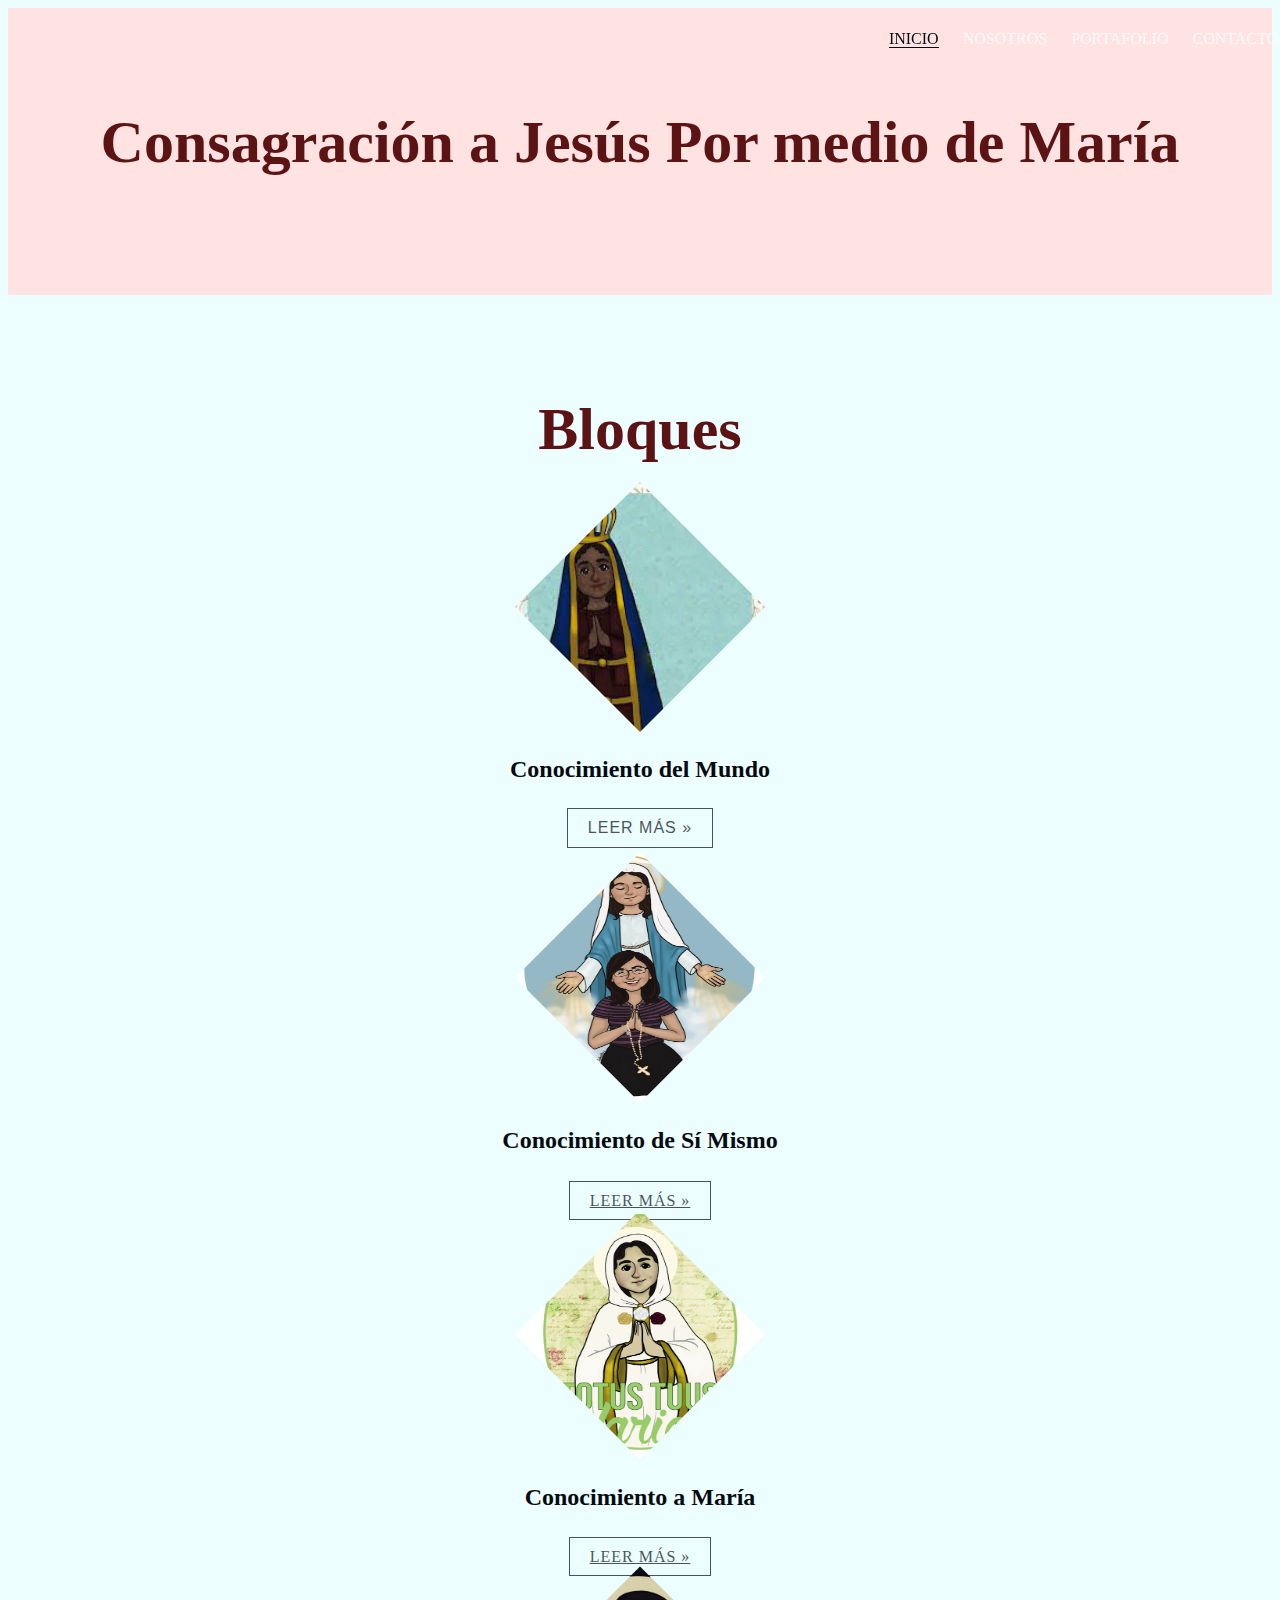
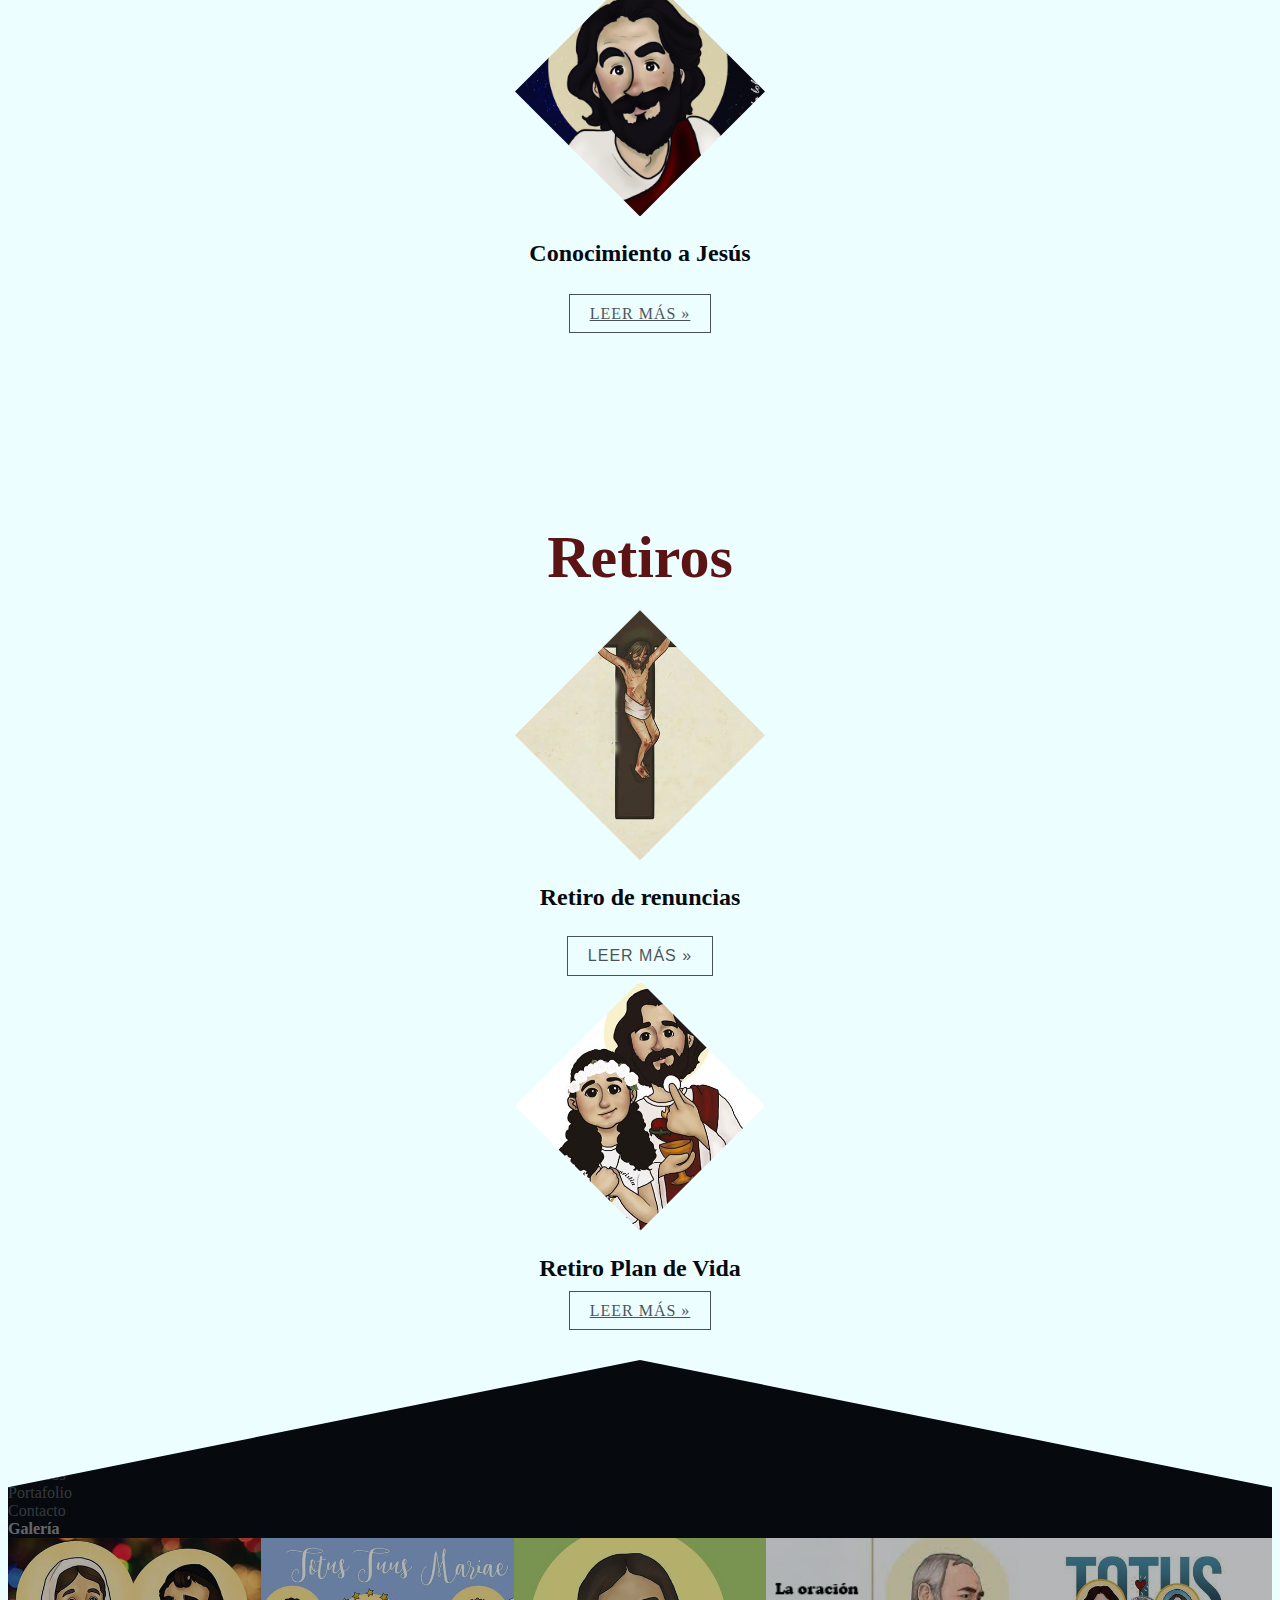
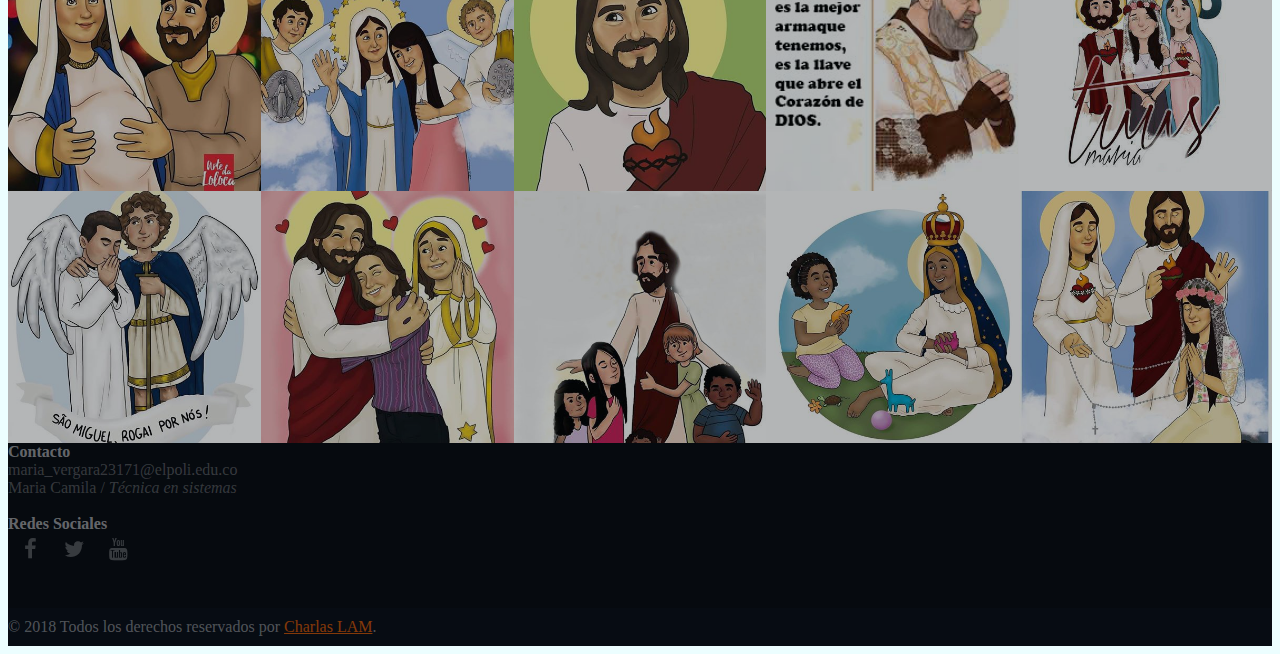
<file: consa.html>
<!DOCTYPE html>
<html lang="es">

<head>
	<meta charset="UTF-8">
	<title>Consagración</title>

	<!-- SEO natural -->
	<meta name="author" content="Joystick">
	<meta name="copyright" content="&copy; Joystick 2017. Todos los derechos reservados.">
	<meta name="email" content="hellow@joystick.com.mx">
	<meta name="robots" content="index,follow">
	<meta name="description" content="Expertos en fotografía, retratamos los momentos que siempre quieres conservar contigo, con más de 15 años de experiencia en crear recuerdos inolvidables">
	<meta name="keywords" content="foto, fotografía, cámara, digital, agencia, recuerdos, video, eventos, quince años, bodas, aniversario">

	<!-- Resposividad -->
	<meta name="viewport" content="width=device-width, initial-scale=1, maximum-scale=1, user-scalable=0">

	<!-- Social Cards -->
	<meta property="og:url" content="https://www.blackparadox.com">
	<meta property="og:type" content="website">
	<meta property="og:title" content="Blackparadox - Fotografía">
	<meta property="og:description" content="Expertos en fotografía, retratamos los momentos que siempre quieres conservar contigo, con más de 15 años de experiencia en crear recuerdos inolvidables">
	<meta property="og:image" content="images/logo.jpg">

	<!-- Bootstrap 4 CDN -->
	<link rel="stylesheet" href="https://maxcdn.bootstrapcdn.com/bootstrap/4.0.0-beta.2/css/bootstrap.min.css" integrity="sha384-PsH8R72JQ3SOdhVi3uxftmaW6Vc51MKb0q5P2rRUpPvrszuE4W1povHYgTpBfshb"
	 crossorigin="anonymous">

	<!-- Estilos -->
	<link rel="stylesheet" href="css/main.css">

	<!-- Favicon -->
	<link rel="shortcut icon" href="favicon/icono.ico?v=2" type="image/x-icon">
	<link rel="icon" href="favicon/icono.ico?v=2" type="image/x-icon">

	<!-- Slider Slippry -->
	<link rel="stylesheet" href="css/slippry.css">

	<!-- Font Awesome CDN -->
	<link rel="stylesheet" href="https://maxcdn.bootstrapcdn.com/font-awesome/4.7.0/css/font-awesome.min.css">





</head>

<body class="consagra">

	<!-- navegación -->
	<nav id="nav">
		<div class="container-fluid">
			<div class="row">
				<!-- Nuestros links de navegación -->
				<div class="col-xl-12">
					<ul>
						<li class="link-active">
							<a href="index.html">Inicio</a>
						</li>
						<li>
							<a href="index.html#nosotros">Nosotros</a>
						</li>
						<li>
							<a href="portafolio.html">Portafolio</a>
						</li>
						<li>
							<a href="contacto.html">Contacto</a>
						</li>
					</ul>
				</div>
			</div>
		</div>
	</nav>
	<!-- ends navegación -->

	<!-- área de nosotros -->
	<div class="pad_100" id="nosotros" style="background: #FFE2E2;">
		<div class="container">
			<div class="row">
				<div class="col">
					<h1 class="center main-title">Consagración a Jesús Por medio de María</h1>
				</div>
            </div>
            <br>
			<div class="row">
				<div class="d-flex align-items-center">
					<div class="col-xl-12 center-block" style="width:40rem;">
						<div class="diamante rounded-circle">
							<!-- Imágen de fondo -->
						</div>
					</div>
					
				</div>
			</div>
		</div>
	</div>
	<!-- ends... -->
    <div class="pad_100">
		<div class="container">
			<div class="row">
				<div class="col">
					<h1 class="center main-title">Bloques</h1>					
				</div>
			</div>
			<br>
			<div class="row">
				<div class="col-xl-3 center">
					<img src="images/mundo.jpeg" alt="Eventos" class="rounded-circle servicio-img">
					<h2>Conocimiento del Mundo</h2>
					
					<button>Leer más &raquo;</button>
				</div>

				<div class="col-xl-3 center">
					<img src="images/mismo.jpg" alt="Bodas" class="rounded-circle servicio-img">
                    <h2>Conocimiento de Sí Mismo</h2>
                    <br>
					<a href="consa.html" id="button" role="button">Leer más &raquo;</a>
				</div>

				<div class="col-xl-3 center">
					<img src="images/maria.jpg" alt="XV Años" class="rounded-circle servicio-img">
                    <h2>Conocimiento a María</h2>
                    <br>
                    <a href="maria.html" id="button" role="button">Leer más &raquo;</a>
                </div>
                <div class="col-xl-3 center">
					<img src="images/jesus.jpg" alt="XV Años" class="rounded-circle servicio-img">
					<h2>Conocimiento a Jesús</h2>
					<br>
                    <a href="jesus.html" id="button" role="button">Leer más &raquo;</a>
				</div>
			</div>

		</div>
	</div>
    <div class="pad_100">
		<div class="container">
			<div class="row">
				<div class="col">
					<h1 class="center main-title">Retiros</h1>					
				</div>
			</div>
			<br>
			<div class="row">
				<div class="col-xl-3 center">
					<img src="images/renuncias.jpg" alt="Eventos" class="rounded-circle servicio-img">
					<h2>Retiro de renuncias</h2>
					
					<button>Leer más &raquo;</button>
				</div>

				<div class="col-xl-3 center">
					<img src="images/plan.jpg" alt="Bodas" class="rounded-circle servicio-img">
					<h2>Retiro Plan de Vida</h2>
					<a href="consa.html" id="button" role="button">Leer más &raquo;</a>
				</div>

			</div>

		</div>
	</div>

	<!-- footer -->
	<footer>
		<div class="container">
			<div class="row">
				<!--  -->
				<div class="col-xl-2">
					<p class="white">
						<strong>Mapa del sitio</strong>
					</p>
					<ul class="white">
						<li class="small">Inicio</li>
						<li class="small">Nosotros</li>
						<li class="small">Portafolio</li>
						<li class="small">Contacto</li>
					</ul>
				</div>
				<!--  -->
				<div class="col-xl-6">
					<p class="white">
						<strong>Galería</strong>
					</p>
					<img src="images/square_01.jpg" alt="Imagen 01" class="tumblr">
					<img src="images/square_02.jpg" alt="Imagen 02" class="tumblr">
					<img src="images/square_03.jpg" alt="Imagen 03" class="tumblr">
					<img src="images/square_04.jpg" alt="Imagen 04" class="tumblr">
					<img src="images/square_05.jpg" alt="Imagen 05" class="tumblr">
					<img src="images/square_06.jpg" alt="Imagen 06" class="tumblr">
					<img src="images/square_07.jpg" alt="Imagen 07" class="tumblr">
					<img src="images/square_08.jpg" alt="Imagen 08" class="tumblr">
					<img src="images/square_09.jpg" alt="Imagen 09" class="tumblr">
					<img src="images/square_10.jpg" alt="Imagen 10" class="tumblr">
				</div>
				<!--  -->
				<div class="col-xl-4">
					<p class="white">
						<strong>Contacto</strong>
					</p>
					<ul class="white">
						<li class="small">maria_vergara23171@elpoli.edu.co</li>
						<li class="small">Maria Camila /
							<i> Técnica en sistemas</i>
						</li>
					</ul>
					<br>
					<p class="white">
						<strong>Redes Sociales</strong>
					</p>
					<ul class="social-networks">
						<li>
							<i class="fa fa-facebook"></i>
						</li>
						<li>
							<i class="fa fa-twitter"></i>
						</li>
						<li>
							<i class="fa fa-youtube"></i>
						</li>
					</ul>
				</div>
			</div>
		</div>
	</footer>
	<div class="copy">
		<div class="container">
			<div class="row">
				<div class="col">
					<p class="small">
						&copy; 2018 Todos los derechos reservados por
						<a href="#">Charlas LAM</a>.
					</p>
				</div>
			</div>
		</div>
	</div>
	<!-- ends footer -->

	<!-- Bootstrap 4 JS CDN -->
	<script src="https://code.jquery.com/jquery-3.2.1.min.js" integrity="sha256-hwg4gsxgFZhOsEEamdOYGBf13FyQuiTwlAQgxVSNgt4="
	 crossorigin="anonymous"></script>
	<script src="https://cdnjs.cloudflare.com/ajax/libs/popper.js/1.12.3/umd/popper.min.js" integrity="sha384-vFJXuSJphROIrBnz7yo7oB41mKfc8JzQZiCq4NCceLEaO4IHwicKwpJf9c9IpFgh"
	 crossorigin="anonymous"></script>
	<script src="https://maxcdn.bootstrapcdn.com/bootstrap/4.0.0-beta.2/js/bootstrap.min.js" integrity="sha384-alpBpkh1PFOepccYVYDB4do5UnbKysX5WZXm3XxPqe5iKTfUKjNkCk9SaVuEZflJ"
	 crossorigin="anonymous"></script>
	<script src="js/slippry.min.js"></script>

	<!-- Activación y scripts -->
	<script>
		$(document).ready(function () {
			/**
			Activando Slippry
			**/
			$("#slippry").slippry({
				captions: false,
				pager: false
			});

			/**
			Detectar el ancho del diamante, y poner el mismo valor en HEIGHT
			**/
			var dn_width = $('.diamante').width();
			$(".diamante").css({
				height: dn_width
			});

			/**
			Agregamos la clase  al hacer scroll a la barra de navegación, después de llegar al contenedor de nosotros.
			**/
			var slider = $("#slider").height();
			$(window).scroll(function () {
				var scroll = $(window).scrollTop();
				if (scroll >= $("#nosotros").offset().top - 300) {
					$('#nav').addClass("nav-overlay");
				} else {
					$('#nav').removeClass("nav-overlay");
				}
			});
			$(window).scroll();



		});
	</script>

</body>

</html>
</file>
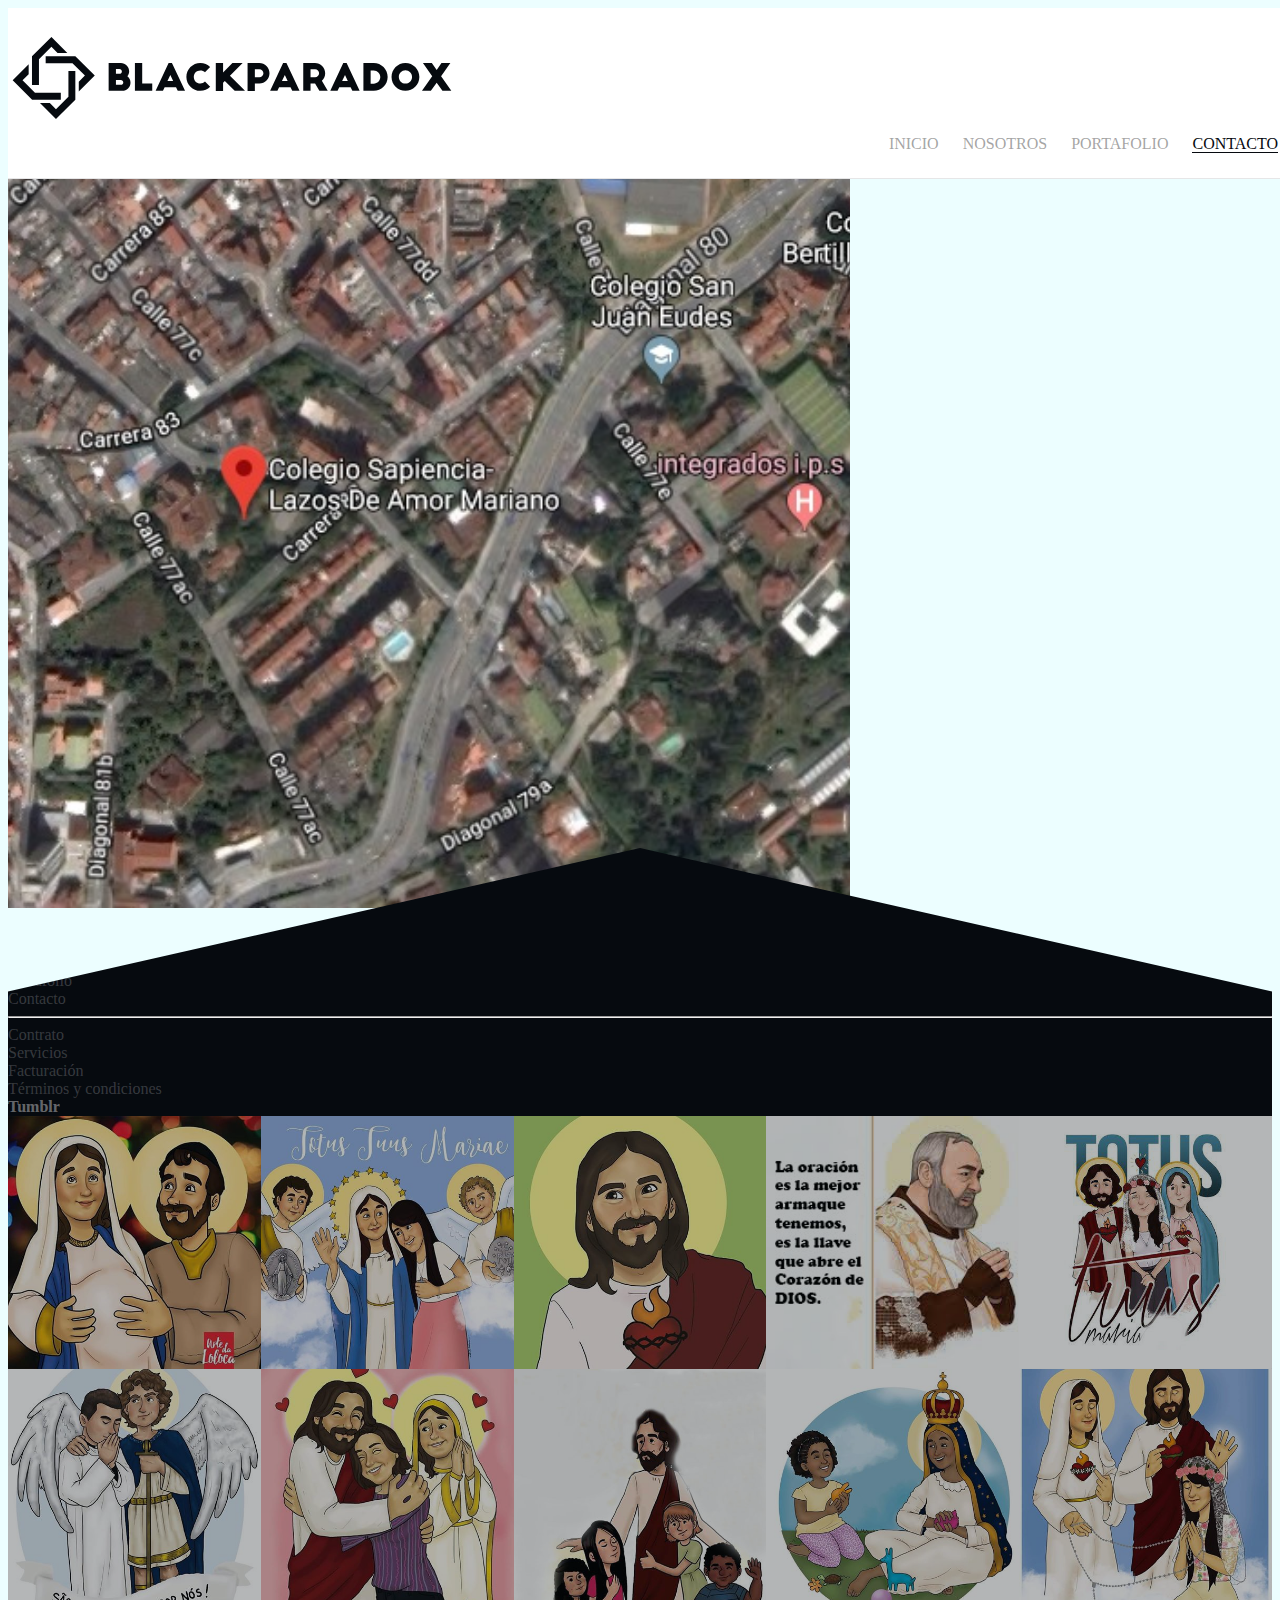
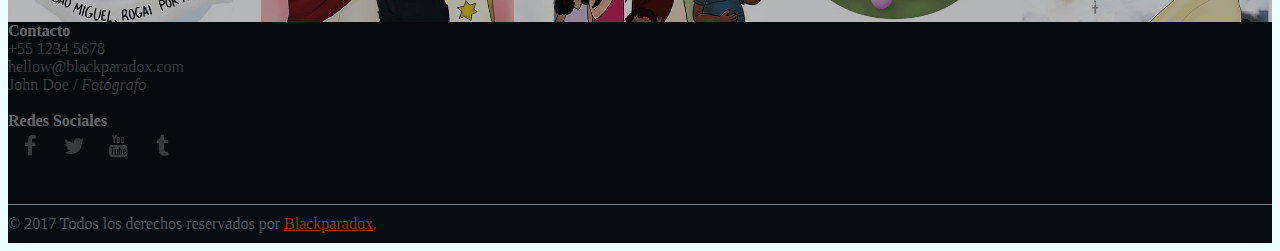
<file: contacto.html>
<!DOCTYPE html>
<html lang="es">
<head>
	<meta charset="UTF-8">
	<title>Contacto - Blackparadox</title>

	<!-- SEO natural -->
	<meta name="author" content="Joystick">
	<meta name="copyright" content="&copy; Joystick 2017. Todos los derechos reservados.">
	<meta name="email" content="hellow@joystick.com.mx">
	<meta name="robots" content="index,follow">
	<meta name="description" content="Expertos en fotografía, retratamos los momentos que siempre quieres conservar contigo, con más de 15 años de experiencia en crear recuerdos inolvidables">
	<meta name="keywords" content="foto, fotografía, cámara, digital, agencia, recuerdos, video, eventos, quince años, bodas, aniversario">

	<!-- Resposividad -->
	<meta name="viewport" content="width=device-width, initial-scale=1, maximum-scale=1, user-scalable=0">

	<!-- Social Cards -->
	<meta property="og:url" content="https://www.blackparadox.com">
	<meta property="og:type" content="website">
	<meta property="og:title" content="Blackparadox - Fotografía">
	<meta property="og:description" content="Expertos en fotografía, retratamos los momentos que siempre quieres conservar contigo, con más de 15 años de experiencia en crear recuerdos inolvidables">
	<meta property="og:image" content="https://www.blackparadox.com/images/logo_blackparadox.svg">

	<!-- Bootstrap 4 CDN -->
	<link rel="stylesheet" href="https://maxcdn.bootstrapcdn.com/bootstrap/4.0.0-beta.2/css/bootstrap.min.css" integrity="sha384-PsH8R72JQ3SOdhVi3uxftmaW6Vc51MKb0q5P2rRUpPvrszuE4W1povHYgTpBfshb" crossorigin="anonymous">

	<!-- Estilos -->
	<link rel="stylesheet" href="css/main.css">

	<!-- Favicon -->
	<link rel="shortcut icon" href="favicon/icono.ico?v=2" type="image/x-icon">
	<link rel="icon" href="favicon/icono.ico?v=2" type="image/x-icon">

	<!-- Font Awesome CDN -->
	<link rel="stylesheet" href="https://maxcdn.bootstrapcdn.com/font-awesome/4.7.0/css/font-awesome.min.css">

	<!-- Lightbox JS -->
	<link rel="stylesheet" href="css/lightbox.min.css">
	



	
</head>
<body>
	
	<!-- navegación -->
	<nav id="nav" class="nav-overlay">
		<div class="container-fluid">
			<div class="row">
				<!-- Nuestro logotipo -->
				<div class="col-xl-2">
					<a href="http://www.blackparadox.com" class="logo">
						<img src="images/logo.svg" alt="Logo Blackparadox">
					</a>
				</div>
				<!-- Nuestros links de navegación -->
				<div class="col-xl-10">
					<ul>
						<li><a href="index.html">Inicio</a></li>
						<li><a href="index.html#nosotros">Nosotros</a></li>
						<li><a href="portafolio.html">Portafolio</a></li>
						<li class="link-active"><a href="contacto.html">Contacto</a></li>
					</ul>
				</div>
			</div>
		</div>		
	</nav>
	<!-- ends navegación -->
	
	<!-- contacto -->
	<div id="contacto">
		<ul>
			<!-- mapa -->
			<li class="google-maps"><!-- Imagen del mapa de fondo --></li>
			<!-- formulario -->
			<br>
			<br>
		</ul>
	</div>
	<!--  -->

	<!-- footer -->
	<footer>
		<div class="container">
			<div class="row">
				<!--  -->
				<div class="col-xl-2">
					<p class="white"><strong>Mapa del sitio</strong></p>
					<ul class="white">
						<li class="small">Inicio</li>
						<li class="small">Nosotros</li>
						<li class="small">Portafolio</li>
						<li class="small">Contacto</li>
						<hr>
						<li class="small">Contrato</li>
						<li class="small">Servicios</li>
						<li class="small">Facturación</li>
						<li class="small">Términos y condiciones</li>
					</ul>
				</div>
				<!--  -->
				<div class="col-xl-6">
					<p class="white"><strong>Tumblr</strong></p>
					<img src="images/square_01.jpg" alt="Imagen 01" class="tumblr">
					<img src="images/square_02.jpg" alt="Imagen 02" class="tumblr">
					<img src="images/square_03.jpg" alt="Imagen 03" class="tumblr">
					<img src="images/square_04.jpg" alt="Imagen 04" class="tumblr">
					<img src="images/square_05.jpg" alt="Imagen 05" class="tumblr">
					<img src="images/square_06.jpg" alt="Imagen 06" class="tumblr">
					<img src="images/square_07.jpg" alt="Imagen 07" class="tumblr">
					<img src="images/square_08.jpg" alt="Imagen 08" class="tumblr">
					<img src="images/square_09.jpg" alt="Imagen 09" class="tumblr">
					<img src="images/square_10.jpg" alt="Imagen 10" class="tumblr">
				</div>
				<!--  -->
				<div class="col-xl-4">
					<p class="white"><strong>Contacto</strong></p>
					<ul class="white">
						<li class="small">+55 1234 5678</li>
						<li class="small">hellow@blackparadox.com</li>
						<li class="small">John Doe /<i> Fotógrafo</i></li>
					</ul>
					<br>
					<p class="white"><strong>Redes Sociales</strong></p>
					<ul class="social-networks">
						<li><i class="fa fa-facebook"></i></li>
						<li><i class="fa fa-twitter"></i></li>
						<li><i class="fa fa-youtube"></i></li>
						<li><i class="fa fa-tumblr"></i></li>
					</ul>
				</div>
			</div>			
		</div>
	</footer>
	<div class="copy">
		<div class="container">
			<div class="row">
				<div class="col">
					<p class="small">
						&copy; 2017 Todos los derechos reservados por <a href="#">Blackparadox</a>.
					</p>
				</div>
			</div>
		</div>
	</div>
	<!-- ends footer -->






	<!-- Bootstrap 4 JS CDN -->
	<script src="https://code.jquery.com/jquery-3.2.1.min.js" integrity="sha256-hwg4gsxgFZhOsEEamdOYGBf13FyQuiTwlAQgxVSNgt4=" crossorigin="anonymous"></script>
	<script src="https://cdnjs.cloudflare.com/ajax/libs/popper.js/1.12.3/umd/popper.min.js" integrity="sha384-vFJXuSJphROIrBnz7yo7oB41mKfc8JzQZiCq4NCceLEaO4IHwicKwpJf9c9IpFgh" crossorigin="anonymous"></script>
	<script src="https://maxcdn.bootstrapcdn.com/bootstrap/4.0.0-beta.2/js/bootstrap.min.js" integrity="sha384-alpBpkh1PFOepccYVYDB4do5UnbKysX5WZXm3XxPqe5iKTfUKjNkCk9SaVuEZflJ" crossorigin="anonymous"></script>
	<script src="js/slippry.min.js"></script>
	<script src="js/lightbox.min.js"></script>

	<!-- Activación y scripts -->
	<script>
	$(document).ready(function(){

		/**
		** Lightbox activando
		**/
		lightbox.option({
			'resizeDuration' : 200 ,
			'disableScrolling' : true
		});

		/**
		Detectar el ancho del diamante, y poner el mismo valor en HEIGHT
		**/
		var dn_width = $('.grid-item').width();
		$(".grid-item").css({
			height : dn_width
		});


		/**
		Agregamos la clase  al hacer scroll a la barra de navegación, después de llegar al contenedor de nosotros.
		**/
		$(window).scroll(function(){
			var scroll = $(window).scrollTop();
			if (scroll >= $("#nosotros").offset().top -300 )  {
				$('#nav').addClass("nav-overlay");
			} else {
				$('#nav').removeClass("nav-overlay");
			}
		});
		$(window).scroll();


	});
	</script>
	
</body>
</html>
</file>
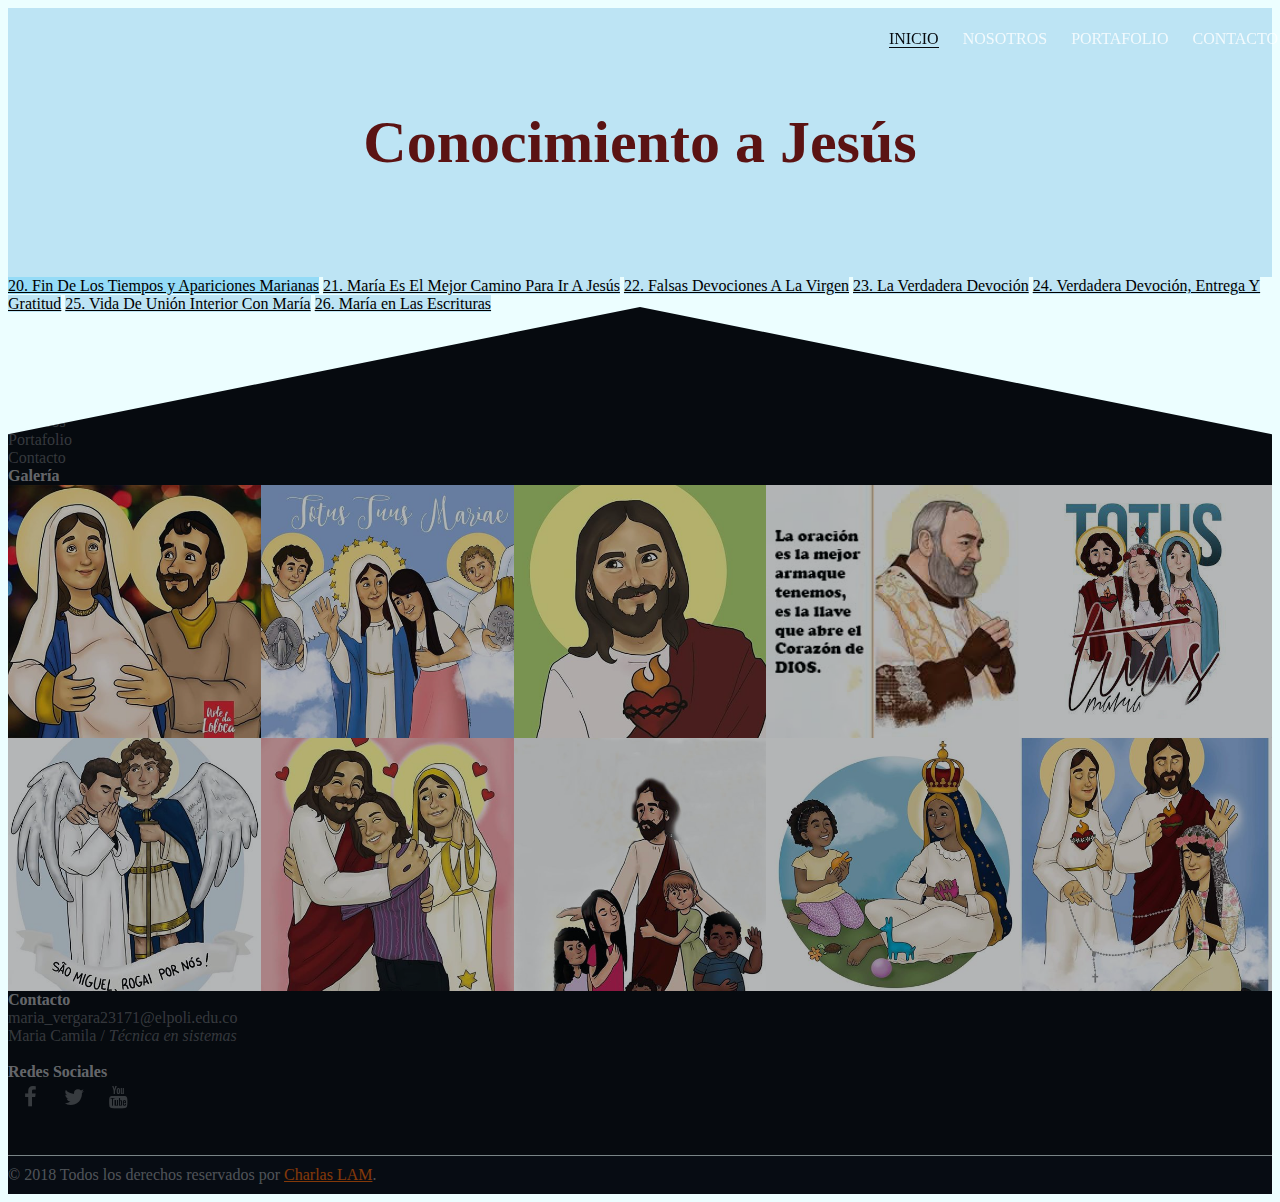
<file: jesus.html>
<!DOCTYPE html>
<html lang="es">

<head>
	<meta charset="UTF-8">
	<title>Consagración</title>

	<!-- SEO natural -->
	<meta name="author" content="Joystick">
	<meta name="copyright" content="&copy; Joystick 2017. Todos los derechos reservados.">
	<meta name="email" content="hellow@joystick.com.mx">
	<meta name="robots" content="index,follow">
	<meta name="description" content="Expertos en fotografía, retratamos los momentos que siempre quieres conservar contigo, con más de 15 años de experiencia en crear recuerdos inolvidables">
	<meta name="keywords" content="foto, fotografía, cámara, digital, agencia, recuerdos, video, eventos, quince años, bodas, aniversario">

	<!-- Resposividad -->
	<meta name="viewport" content="width=device-width, initial-scale=1, maximum-scale=1, user-scalable=0">

	<!-- Social Cards -->
	<meta property="og:url" content="https://www.blackparadox.com">
	<meta property="og:type" content="website">
	<meta property="og:title" content="Blackparadox - Fotografía">
	<meta property="og:description" content="Expertos en fotografía, retratamos los momentos que siempre quieres conservar contigo, con más de 15 años de experiencia en crear recuerdos inolvidables">
	<meta property="og:image" content="images/logo.jpg">

	<!-- Bootstrap 4 CDN -->
	<link rel="stylesheet" href="https://maxcdn.bootstrapcdn.com/bootstrap/4.0.0-beta.2/css/bootstrap.min.css" integrity="sha384-PsH8R72JQ3SOdhVi3uxftmaW6Vc51MKb0q5P2rRUpPvrszuE4W1povHYgTpBfshb"
	 crossorigin="anonymous">

	<!-- Estilos -->
	<link rel="stylesheet" href="css/main.css">

	<!-- Favicon -->
	<link rel="shortcut icon" href="favicon/icono.ico?v=2" type="image/x-icon">
	<link rel="icon" href="favicon/icono.ico?v=2" type="image/x-icon">

	<!-- Slider Slippry -->
	<link rel="stylesheet" href="css/slippry.css">

	<!-- Font Awesome CDN -->
	<link rel="stylesheet" href="https://maxcdn.bootstrapcdn.com/font-awesome/4.7.0/css/font-awesome.min.css">





</head>

<body class="jesus">

	<!-- navegación -->
	<nav id="nav">
		<div class="container-fluid">
			<div class="row">
				<!-- Nuestros links de navegación -->
				<div class="col-xl-12">
					<ul>
						<li class="link-active">
							<a href="index.html">Inicio</a>
						</li>
						<li>
							<a href="index.html#nosotros">Nosotros</a>
						</li>
						<li>
							<a href="portafolio.html">Portafolio</a>
						</li>
						<li>
							<a href="contacto.html">Contacto</a>
						</li>
					</ul>
				</div>
			</div>
		</div>
	</nav>
	<!-- ends navegación -->

	<!-- área de nosotros -->
	<div class="pad_100" id="nosotros" style="background: #BDE4F4;">
        <div class="container">
            <div class="row">
                <div class="d-flex align-items-center">
                    <div class="col-xl-6 " style="width:20rem;">
                        <div class="diamante rounded-circle">
                            <!-- Imágen de fondo -->
                        </div>
                    </div>

                </div>
                <div class="col-xl-6 ">
                        <h1 class="center main-title">Conocimiento a Jesús</h1>
                </div>
            </div>
        </div>
    </div>
    <!-- ends... -->
    
    <div class="list-group">
        <a href="#" class="list-group-item active">20. Fin De Los Tiempos y Apariciones Marianas</a>
        <a href="#" class="list-group-item">21. María Es El Mejor Camino Para Ir A Jesús</a>
        <a href="#" class="list-group-item">22. Falsas Devociones A La Virgen</a>
        <a href="#" class="list-group-item">23. La Verdadera Devoción</a>
        <a href="#" class="list-group-item">24. Verdadera Devoción, Entrega Y Gratitud</a>
        <a href="#" class="list-group-item">25. Vida De Unión Interior Con María</a>
        <a href="#" class="list-group-item">26. María en Las Escrituras</a>
      </div>
<br>
<br>
<br>
	<!-- footer -->
	<footer>
		<div class="container">
			<div class="row">
				<!--  -->
				<div class="col-xl-2">
					<p class="white">
						<strong>Mapa del sitio</strong>
					</p>
					<ul class="white">
						<li class="small">Inicio</li>
						<li class="small">Nosotros</li>
						<li class="small">Portafolio</li>
						<li class="small">Contacto</li>
					</ul>
				</div>
				<!--  -->
				<div class="col-xl-6">
					<p class="white">
						<strong>Galería</strong>
					</p>
					<img src="images/square_01.jpg" alt="Imagen 01" class="tumblr">
					<img src="images/square_02.jpg" alt="Imagen 02" class="tumblr">
					<img src="images/square_03.jpg" alt="Imagen 03" class="tumblr">
					<img src="images/square_04.jpg" alt="Imagen 04" class="tumblr">
					<img src="images/square_05.jpg" alt="Imagen 05" class="tumblr">
					<img src="images/square_06.jpg" alt="Imagen 06" class="tumblr">
					<img src="images/square_07.jpg" alt="Imagen 07" class="tumblr">
					<img src="images/square_08.jpg" alt="Imagen 08" class="tumblr">
					<img src="images/square_09.jpg" alt="Imagen 09" class="tumblr">
					<img src="images/square_10.jpg" alt="Imagen 10" class="tumblr">
				</div>
				<!--  -->
				<div class="col-xl-4">
					<p class="white">
						<strong>Contacto</strong>
					</p>
					<ul class="white">
						<li class="small">maria_vergara23171@elpoli.edu.co</li>
						<li class="small">Maria Camila /
							<i> Técnica en sistemas</i>
						</li>
					</ul>
					<br>
					<p class="white">
						<strong>Redes Sociales</strong>
					</p>
					<ul class="social-networks">
						<li>
							<i class="fa fa-facebook"></i>
						</li>
						<li>
							<i class="fa fa-twitter"></i>
						</li>
						<li>
							<i class="fa fa-youtube"></i>
						</li>
					</ul>
				</div>
			</div>
		</div>
	</footer>
	<div class="copy">
		<div class="container">
			<div class="row">
				<div class="col">
					<p class="small">
						&copy; 2018 Todos los derechos reservados por
						<a href="#">Charlas LAM</a>.
					</p>
				</div>
			</div>
		</div>
	</div>
	<!-- ends footer -->

	<!-- Bootstrap 4 JS CDN -->
	<script src="https://code.jquery.com/jquery-3.2.1.min.js" integrity="sha256-hwg4gsxgFZhOsEEamdOYGBf13FyQuiTwlAQgxVSNgt4="
	 crossorigin="anonymous"></script>
	<script src="https://cdnjs.cloudflare.com/ajax/libs/popper.js/1.12.3/umd/popper.min.js" integrity="sha384-vFJXuSJphROIrBnz7yo7oB41mKfc8JzQZiCq4NCceLEaO4IHwicKwpJf9c9IpFgh"
	 crossorigin="anonymous"></script>
	<script src="https://maxcdn.bootstrapcdn.com/bootstrap/4.0.0-beta.2/js/bootstrap.min.js" integrity="sha384-alpBpkh1PFOepccYVYDB4do5UnbKysX5WZXm3XxPqe5iKTfUKjNkCk9SaVuEZflJ"
	 crossorigin="anonymous"></script>
	<script src="js/slippry.min.js"></script>

	<!-- Activación y scripts -->
	<script>
		$(document).ready(function () {
			/**
			Activando Slippry
			**/
			$("#slippry").slippry({
				captions: false,
				pager: false
			});

			/**
			Detectar el ancho del diamante, y poner el mismo valor en HEIGHT
			**/
			var dn_width = $('.diamante').width();
			$(".diamante").css({
				height: dn_width
			});

			/**
			Agregamos la clase  al hacer scroll a la barra de navegación, después de llegar al contenedor de nosotros.
			**/
			var slider = $("#slider").height();
			$(window).scroll(function () {
				var scroll = $(window).scrollTop();
				if (scroll >= $("#nosotros").offset().top - 300) {
					$('#nav').addClass("nav-overlay");
				} else {
					$('#nav').removeClass("nav-overlay");
				}
			});
			$(window).scroll();



		});
	</script>

</body>

</html>
</file>
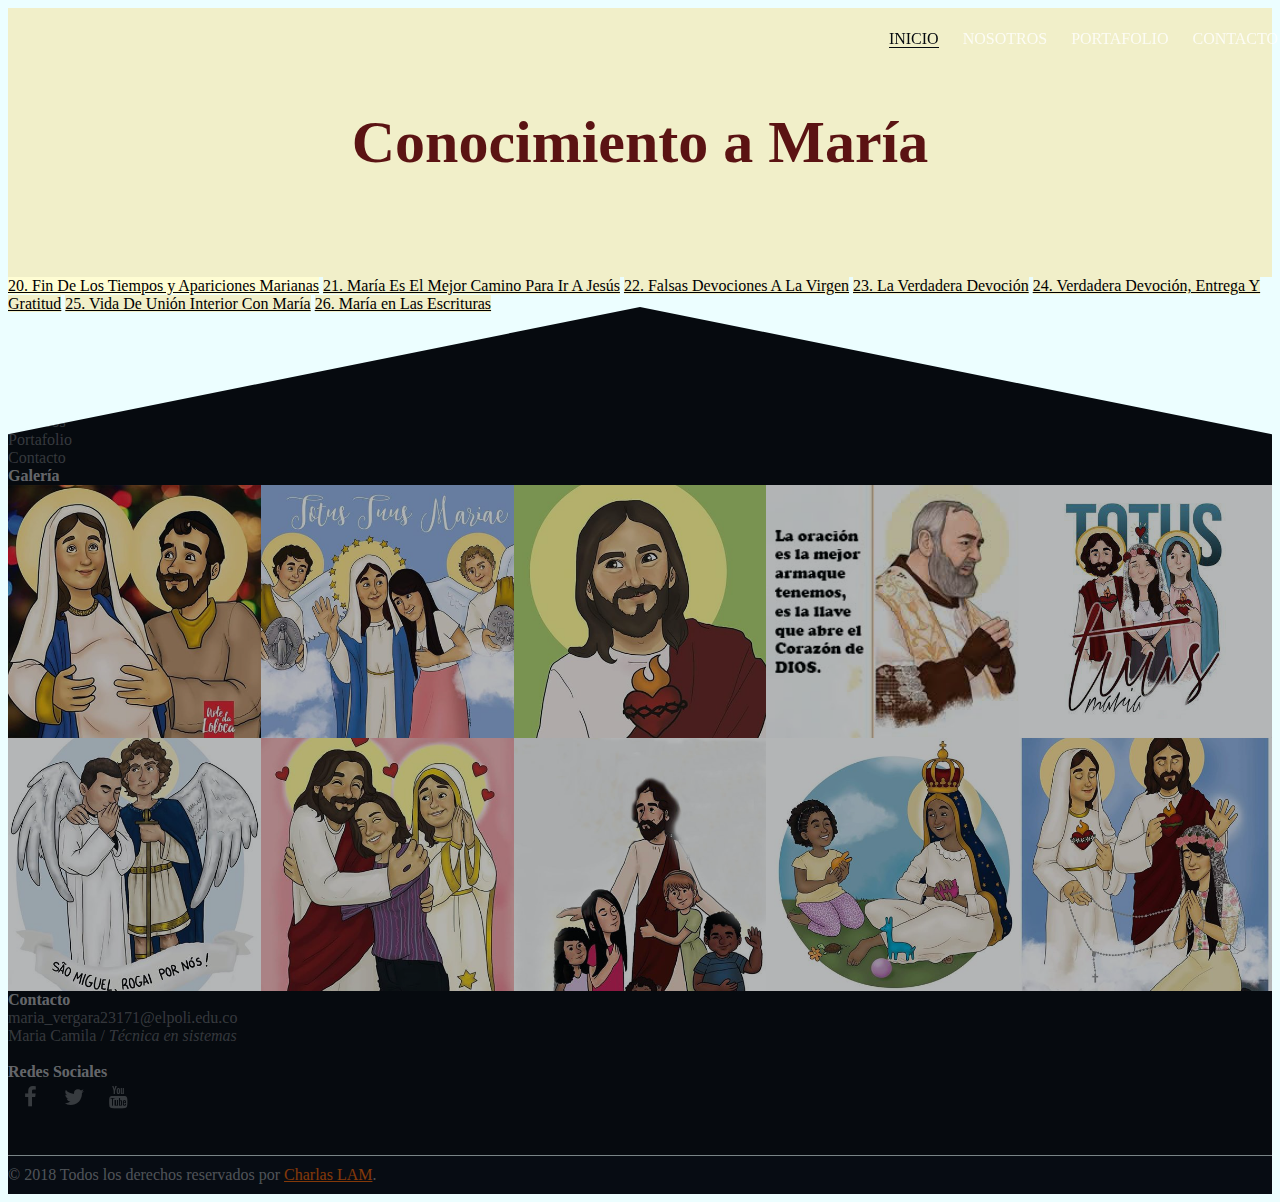
<file: maria.html>
<!DOCTYPE html>
<html lang="es">

<head>
	<meta charset="UTF-8">
	<title>Consagración</title>

	<!-- SEO natural -->
	<meta name="author" content="Joystick">
	<meta name="copyright" content="&copy; Joystick 2017. Todos los derechos reservados.">
	<meta name="email" content="hellow@joystick.com.mx">
	<meta name="robots" content="index,follow">
	<meta name="description" content="Expertos en fotografía, retratamos los momentos que siempre quieres conservar contigo, con más de 15 años de experiencia en crear recuerdos inolvidables">
	<meta name="keywords" content="foto, fotografía, cámara, digital, agencia, recuerdos, video, eventos, quince años, bodas, aniversario">

	<!-- Resposividad -->
	<meta name="viewport" content="width=device-width, initial-scale=1, maximum-scale=1, user-scalable=0">

	<!-- Social Cards -->
	<meta property="og:url" content="https://www.blackparadox.com">
	<meta property="og:type" content="website">
	<meta property="og:title" content="Blackparadox - Fotografía">
	<meta property="og:description" content="Expertos en fotografía, retratamos los momentos que siempre quieres conservar contigo, con más de 15 años de experiencia en crear recuerdos inolvidables">
	<meta property="og:image" content="images/logo.jpg">

	<!-- Bootstrap 4 CDN -->
	<link rel="stylesheet" href="https://maxcdn.bootstrapcdn.com/bootstrap/4.0.0-beta.2/css/bootstrap.min.css" integrity="sha384-PsH8R72JQ3SOdhVi3uxftmaW6Vc51MKb0q5P2rRUpPvrszuE4W1povHYgTpBfshb"
	 crossorigin="anonymous">

	<!-- Estilos -->
	<link rel="stylesheet" href="css/main.css">

	<!-- Favicon -->
	<link rel="shortcut icon" href="favicon/icono.ico?v=2" type="image/x-icon">
	<link rel="icon" href="favicon/icono.ico?v=2" type="image/x-icon">

	<!-- Slider Slippry -->
	<link rel="stylesheet" href="css/slippry.css">

	<!-- Font Awesome CDN -->
	<link rel="stylesheet" href="https://maxcdn.bootstrapcdn.com/font-awesome/4.7.0/css/font-awesome.min.css">





</head>

<body class="maria">

	<!-- navegación -->
	<nav id="nav">
		<div class="container-fluid">
			<div class="row">
				<!-- Nuestros links de navegación -->
				<div class="col-xl-12">
					<ul>
						<li class="link-active">
							<a href="index.html">Inicio</a>
						</li>
						<li>
							<a href="index.html#nosotros">Nosotros</a>
						</li>
						<li>
							<a href="portafolio.html">Portafolio</a>
						</li>
						<li>
							<a href="contacto.html">Contacto</a>
						</li>
					</ul>
				</div>
			</div>
		</div>
	</nav>
	<!-- ends navegación -->

	<!-- área de nosotros -->
	<div class="pad_100" id="nosotros" style="background: #f1efc9;">
        <div class="container">
            <div class="row">
                <div class="d-flex align-items-center">
                    <div class="col-xl-6 " style="width:20rem;">
                        <div class="diamante rounded-circle">
                            <!-- Imágen de fondo -->
                        </div>
                    </div>

                </div>
                <div class="col-xl-6 ">
                        <h1 class="center main-title">Conocimiento a María</h1>
                </div>
            </div>
        </div>
    </div>
    <!-- ends... -->
    
    <div class="list-group">
        <a href="#" class="list-group-item active">20. Fin De Los Tiempos y Apariciones Marianas</a>
        <a href="#" class="list-group-item">21. María Es El Mejor Camino Para Ir A Jesús</a>
        <a href="#" class="list-group-item">22. Falsas Devociones A La Virgen</a>
        <a href="#" class="list-group-item">23. La Verdadera Devoción</a>
        <a href="#" class="list-group-item">24. Verdadera Devoción, Entrega Y Gratitud</a>
        <a href="#" class="list-group-item">25. Vida De Unión Interior Con María</a>
        <a href="#" class="list-group-item">26. María en Las Escrituras</a>
      </div>
<br>
<br>
<br>
	<!-- footer -->
	<footer>
		<div class="container">
			<div class="row">
				<!--  -->
				<div class="col-xl-2">
					<p class="white">
						<strong>Mapa del sitio</strong>
					</p>
					<ul class="white">
						<li class="small">Inicio</li>
						<li class="small">Nosotros</li>
						<li class="small">Portafolio</li>
						<li class="small">Contacto</li>
					</ul>
				</div>
				<!--  -->
				<div class="col-xl-6">
					<p class="white">
						<strong>Galería</strong>
					</p>
					<img src="images/square_01.jpg" alt="Imagen 01" class="tumblr">
					<img src="images/square_02.jpg" alt="Imagen 02" class="tumblr">
					<img src="images/square_03.jpg" alt="Imagen 03" class="tumblr">
					<img src="images/square_04.jpg" alt="Imagen 04" class="tumblr">
					<img src="images/square_05.jpg" alt="Imagen 05" class="tumblr">
					<img src="images/square_06.jpg" alt="Imagen 06" class="tumblr">
					<img src="images/square_07.jpg" alt="Imagen 07" class="tumblr">
					<img src="images/square_08.jpg" alt="Imagen 08" class="tumblr">
					<img src="images/square_09.jpg" alt="Imagen 09" class="tumblr">
					<img src="images/square_10.jpg" alt="Imagen 10" class="tumblr">
				</div>
				<!--  -->
				<div class="col-xl-4">
					<p class="white">
						<strong>Contacto</strong>
					</p>
					<ul class="white">
						<li class="small">maria_vergara23171@elpoli.edu.co</li>
						<li class="small">Maria Camila /
							<i> Técnica en sistemas</i>
						</li>
					</ul>
					<br>
					<p class="white">
						<strong>Redes Sociales</strong>
					</p>
					<ul class="social-networks">
						<li>
							<i class="fa fa-facebook"></i>
						</li>
						<li>
							<i class="fa fa-twitter"></i>
						</li>
						<li>
							<i class="fa fa-youtube"></i>
						</li>
					</ul>
				</div>
			</div>
		</div>
	</footer>
	<div class="copy">
		<div class="container">
			<div class="row">
				<div class="col">
					<p class="small">
						&copy; 2018 Todos los derechos reservados por
						<a href="#">Charlas LAM</a>.
					</p>
				</div>
			</div>
		</div>
	</div>
	<!-- ends footer -->

	<!-- Bootstrap 4 JS CDN -->
	<script src="https://code.jquery.com/jquery-3.2.1.min.js" integrity="sha256-hwg4gsxgFZhOsEEamdOYGBf13FyQuiTwlAQgxVSNgt4="
	 crossorigin="anonymous"></script>
	<script src="https://cdnjs.cloudflare.com/ajax/libs/popper.js/1.12.3/umd/popper.min.js" integrity="sha384-vFJXuSJphROIrBnz7yo7oB41mKfc8JzQZiCq4NCceLEaO4IHwicKwpJf9c9IpFgh"
	 crossorigin="anonymous"></script>
	<script src="https://maxcdn.bootstrapcdn.com/bootstrap/4.0.0-beta.2/js/bootstrap.min.js" integrity="sha384-alpBpkh1PFOepccYVYDB4do5UnbKysX5WZXm3XxPqe5iKTfUKjNkCk9SaVuEZflJ"
	 crossorigin="anonymous"></script>
	<script src="js/slippry.min.js"></script>

	<!-- Activación y scripts -->
	<script>
		$(document).ready(function () {
			/**
			Activando Slippry
			**/
			$("#slippry").slippry({
				captions: false,
				pager: false
			});

			/**
			Detectar el ancho del diamante, y poner el mismo valor en HEIGHT
			**/
			var dn_width = $('.diamante').width();
			$(".diamante").css({
				height: dn_width
			});

			/**
			Agregamos la clase  al hacer scroll a la barra de navegación, después de llegar al contenedor de nosotros.
			**/
			var slider = $("#slider").height();
			$(window).scroll(function () {
				var scroll = $(window).scrollTop();
				if (scroll >= $("#nosotros").offset().top - 300) {
					$('#nav').addClass("nav-overlay");
				} else {
					$('#nav').removeClass("nav-overlay");
				}
			});
			$(window).scroll();



		});
	</script>

</body>

</html>
</file>
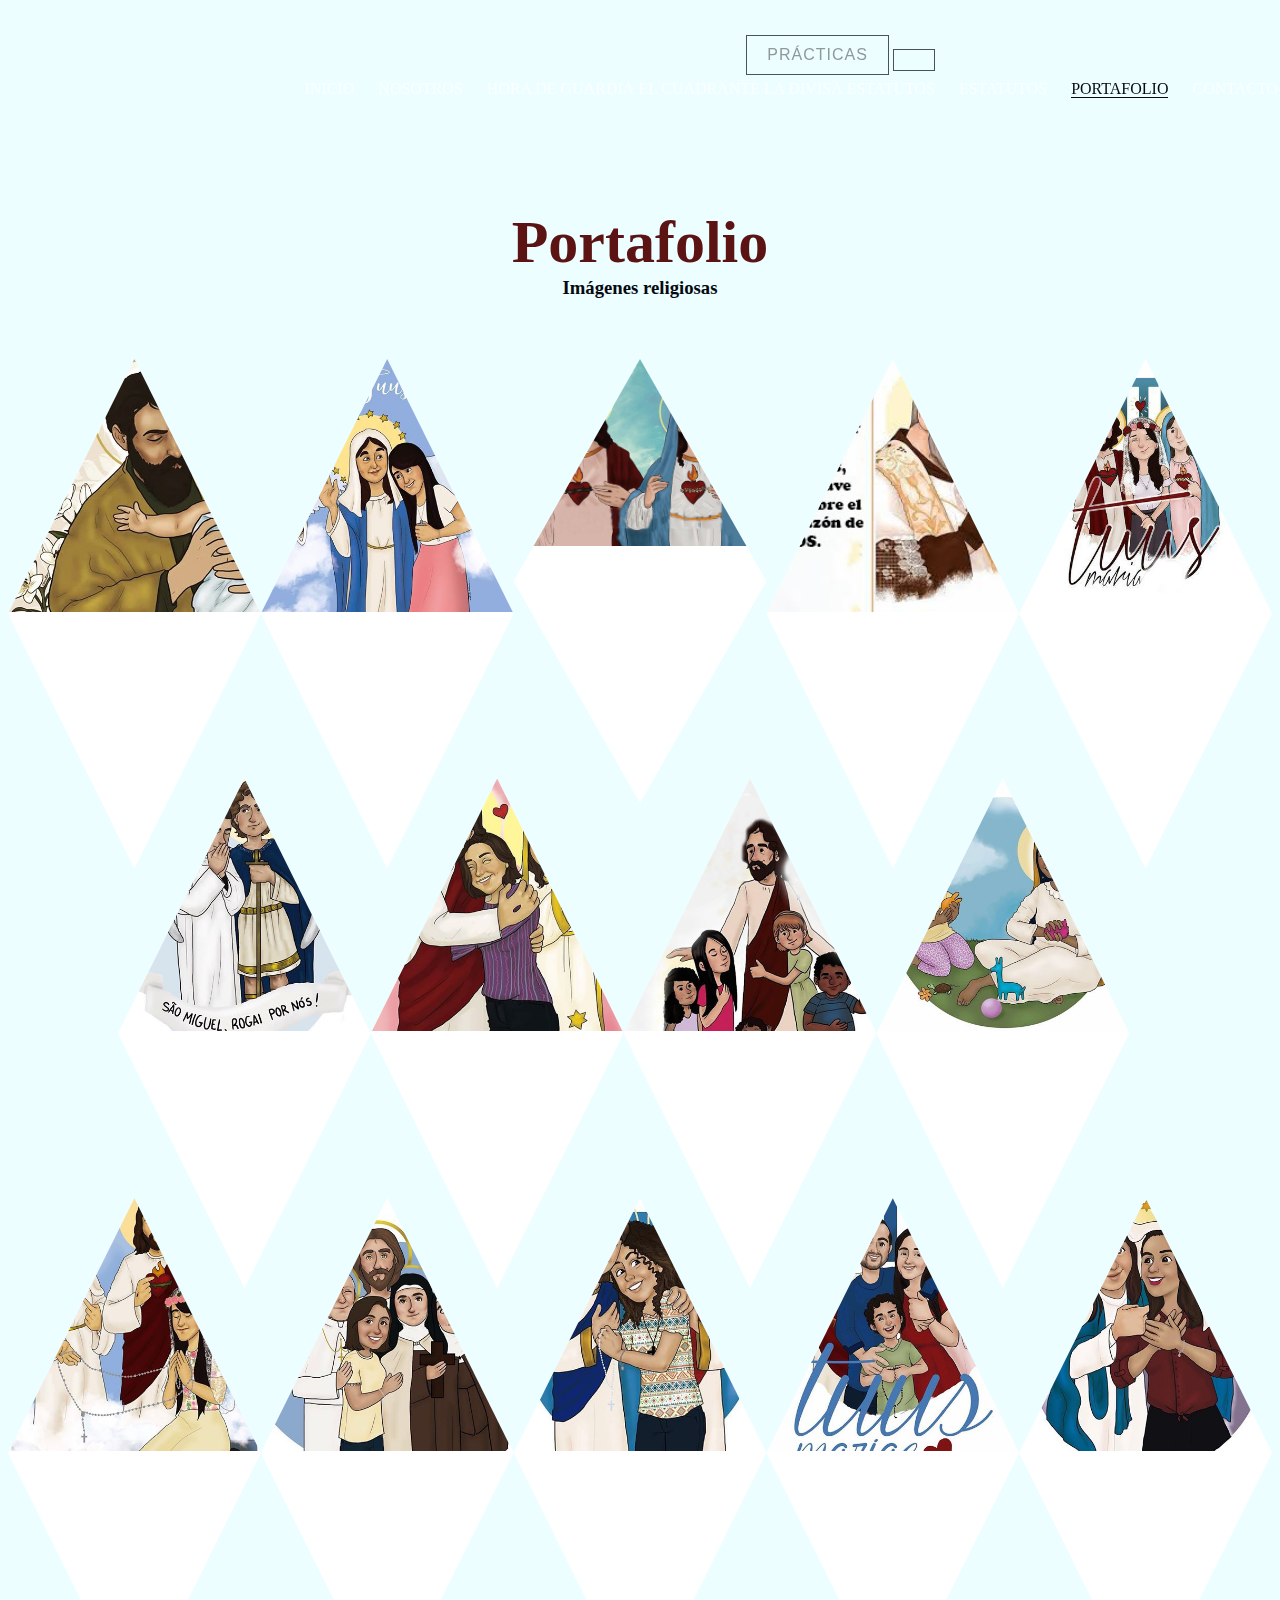
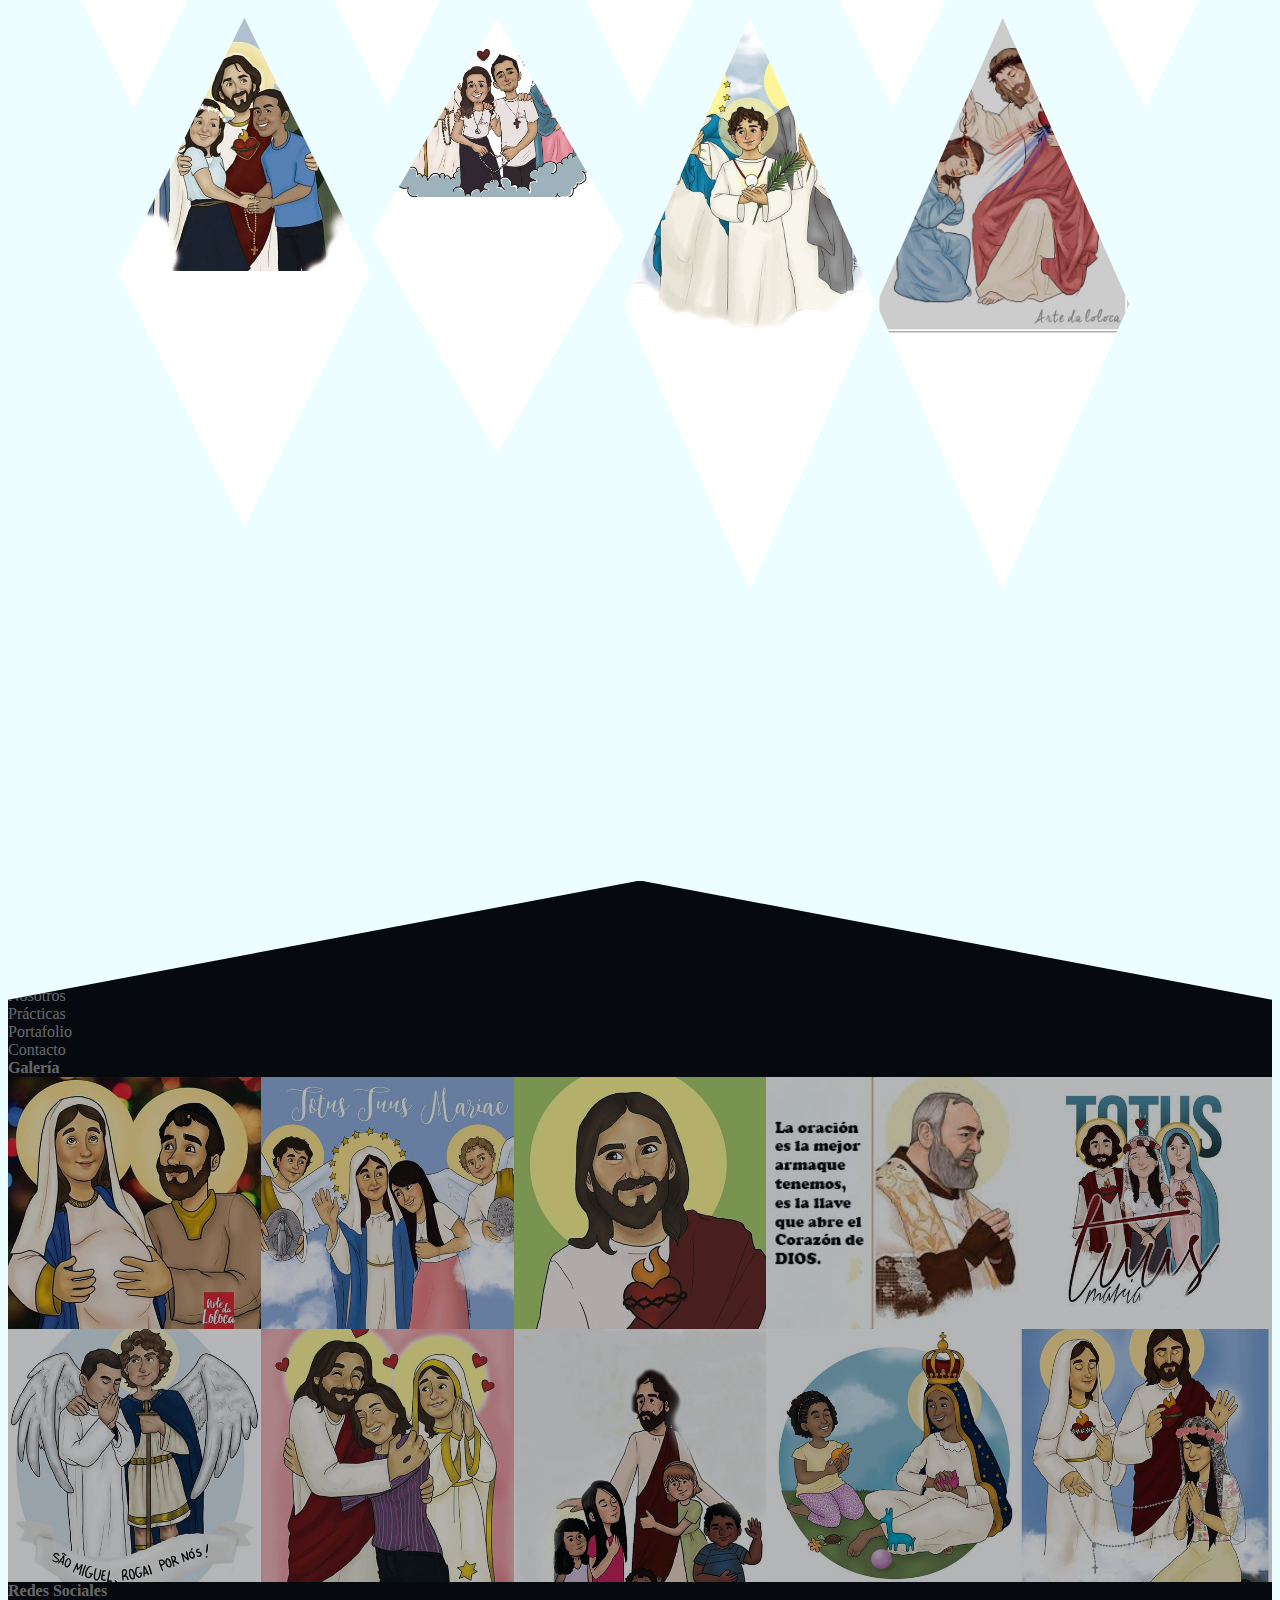
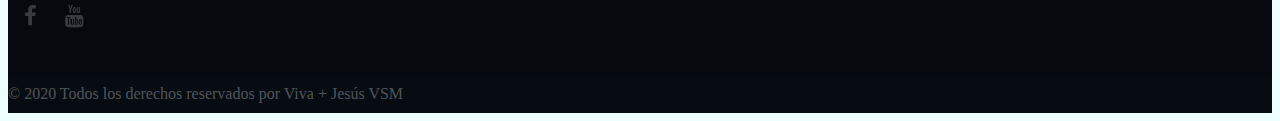
<file: portafolio.html>
<!DOCTYPE html>
<html lang="es">
<head>
	<meta charset="UTF-8">
	<title>Portafolio</title>

	<!-- SEO natural -->
	<meta name="author" content="Joystick">
	<meta name="copyright" content="&copy; Joystick 2017. Todos los derechos reservados.">
	<meta name="email" content="hellow@joystick.com.mx">
	<meta name="robots" content="index,follow">
	<meta name="description" content="Expertos en fotografía, retratamos los momentos que siempre quieres conservar contigo, con más de 15 años de experiencia en crear recuerdos inolvidables">
	<meta name="keywords" content="foto, fotografía, cámara, digital, agencia, recuerdos, video, eventos, quince años, bodas, aniversario">

	<!-- Resposividad -->
	<meta name="viewport" content="width=device-width, initial-scale=1, maximum-scale=1, user-scalable=0">

	<!-- Social Cards -->
	<meta property="og:url" content="https://www.blackparadox.com">
	<meta property="og:type" content="website">
	<meta property="og:title" content="Blackparadox - Fotografía">
	<meta property="og:description" content="Expertos en fotografía, retratamos los momentos que siempre quieres conservar contigo, con más de 15 años de experiencia en crear recuerdos inolvidables">
	<meta property="og:image" content="https://www.blackparadox.com/images/logo_blackparadox.svg">

	<!-- Bootstrap 4 CDN -->
	<link rel="stylesheet" href="https://maxcdn.bootstrapcdn.com/bootstrap/4.0.0-beta.2/css/bootstrap.min.css" integrity="sha384-PsH8R72JQ3SOdhVi3uxftmaW6Vc51MKb0q5P2rRUpPvrszuE4W1povHYgTpBfshb" crossorigin="anonymous">

	<!-- Estilos -->
	<link rel="stylesheet" href="css/main.css">

	<!-- Favicon -->
	<link rel="shortcut icon" href="favicon/icono.ico?v=2" type="image/x-icon">
	<link rel="icon" href="favicon/icono.ico?v=2" type="image/x-icon">

	<!-- Font Awesome CDN -->
	<link rel="stylesheet" href="https://maxcdn.bootstrapcdn.com/font-awesome/4.7.0/css/font-awesome.min.css">

	<!-- Lightbox JS -->
	<link rel="stylesheet" href="css/lightbox.min.css">
	



	
</head>
<body>
	
	<!-- navegación -->
		<!-- navegación -->
	<nav id="nav">
		<div class="container-fluid">
			<div class="row">
				<!-- Nuestros links de navegación -->
				<div class="col-xl-12">
					<ul>						
                        <li>
							<a href="index.html">Inicio</a>
						</li>
						<li>
							<a href="index.html#nosotros">Nosotros</a>
						</li>
                        <li>
							<div class="btn-group">
                                <button type="button" class="btn btn">PRÁCTICAS</button>
                                <button type="button" class="btn btn dropdown-toggle dropdown-toggle-split" data-toggle="dropdown" aria-haspopup="true" aria-expanded="false">
                                    <span class="sr-only">Toggle Dropdown</span>
                                </button>
                                <div class="dropdown-menu">
                                    <a class="dropdown-item" href="practicasGuardia.html">Hora de Guardia</a>
                                    <a class="dropdown-item" href="cuadrante.html">El Cuadrante</a>
                                    <a class="dropdown-item" href="divisa.html">La Divisa</a>
                                    <a class="dropdown-item" href="estatutos.html">Estatutos</a>
                                </div>
                            </div>
						</li>
                        <li>
							<a href="estatutos.html">Estatutos</a>
						</li>
						<li class="link-active">
							<a href="portafolio.html">Portafolio</a>
						</li>
						<li>
							<a href="index.html#contacto">Contacto</a>
						</li>
					</ul>
				</div>
			</div>
		</div>
	</nav>
	<!-- ends navegación -->
	<!-- portafolio -->
	<div class="pad_200">
		<div id="portafolio">
			<div class="container">
				<div class="row">
					<div class="col">
						<h1 class="center main-title">Portafolio</h1>
						<h3 class="center">Imágenes <strong>religiosas</strong></h3>
					</div>
				</div>
				<div class="grid">
					<div class="grid-item"><a href="images/square_19.jpg" data-lightbox="Portafolio-item"><img src="images/square_19.jpg" alt="Blackparadox-Portafolio-01"></a></div>
					<div class="grid-item"><a href="images/square_02.jpg" data-lightbox="Portafolio-item"><img src="images/square_02.jpg" alt="Blackparadox-Portafolio-02"></a></div>
					<div class="grid-item"><a href="images/square_20.jpg" data-lightbox="Portafolio-item"><img src="images/square_20.jpg" alt="Blackparadox-Portafolio-03"></a></div>
					<div class="grid-item"><a href="images/square_04.jpg" data-lightbox="Portafolio-item"><img src="images/square_04.jpg" alt="Blackparadox-Portafolio-04"></a></div>
					<div class="grid-item"><a href="images/square_05.jpg" data-lightbox="Portafolio-item"><img src="images/square_05.jpg" alt="Blackparadox-Portafolio-05"></a></div>
					<div class="grid-item"><a href="images/square_06.jpg" data-lightbox="Portafolio-item"><img src="images/square_06.jpg" alt="Blackparadox-Portafolio-06"></a></div>
					<div class="grid-item"><a href="images/square_07.jpg" data-lightbox="Portafolio-item"><img src="images/square_07.jpg" alt="Blackparadox-Portafolio-07"></a></div>
					<div class="grid-item"><a href="images/square_08.jpg" data-lightbox="Portafolio-item"><img src="images/square_08.jpg" alt="Blackparadox-Portafolio-08"></a></div>
					<div class="grid-item"><a href="images/square_09.jpg" data-lightbox="Portafolio-item"><img src="images/square_09.jpg" alt="Blackparadox-Portafolio-09"></a></div>
					<div class="grid-item"><a href="images/square_10.jpg" data-lightbox="Portafolio-item"><img src="images/square_10.jpg" alt="Blackparadox-Portafolio-10"></a></div>

					<div class="grid-item"><a href="images/square_11.jpg" data-lightbox="Portafolio-item"><img src="images/square_11.jpg" alt="Blackparadox-Portafolio-01"></a></div>
					<div class="grid-item"><a href="images/square_12.jpg" data-lightbox="Portafolio-item"><img src="images/square_12.jpg" alt="Blackparadox-Portafolio-02"></a></div>
					<div class="grid-item"><a href="images/square_13.jpg" data-lightbox="Portafolio-item"><img src="images/square_13.jpg" alt="Blackparadox-Portafolio-03"></a></div>
					<div class="grid-item"><a href="images/square_14.jpg" data-lightbox="Portafolio-item"><img src="images/square_14.jpg" alt="Blackparadox-Portafolio-04"></a></div>
					<div class="grid-item"><a href="images/square_15.jpg" data-lightbox="Portafolio-item"><img src="images/square_15.jpg" alt="Blackparadox-Portafolio-05"></a></div>
					<div class="grid-item"><a href="images/square_16.jpg" data-lightbox="Portafolio-item"><img src="images/square_16.jpg" alt="Blackparadox-Portafolio-06"></a></div>
					<div class="grid-item"><a href="images/square_17.jpg" data-lightbox="Portafolio-item"><img src="images/square_17.jpg" alt="Blackparadox-Portafolio-07"></a></div>
					<div class="grid-item"><a href="images/square_18.jpg" data-lightbox="Portafolio-item"><img src="images/square_18.jpg" alt="Blackparadox-Portafolio-08"></a></div>
				</div>
			</div>
		</div>
	</div>
	<!--  -->

	<!-- footer -->
		<!-- footer -->
	<footer>
		<div class="container ">
			<div class="row">
				<!--  -->
				<div class="col-xl-2 informacion">
					<p class="white">
						<strong>Mapa del sitio</strong>
					</p>
					<ul class="white">
						<li class="small"><a href="index.html">Inicio</a></li>
						<li class="small"><a href="index.html#nosotros">Nosotros</a></li>
                        <li class="small"><a href="practicasGuardia.html">Prácticas</a></li>
						<li class="small"><a href="portafolio.html">Portafolio</a></li>
						<li class="small"><a href="index.html#contacto">Contacto</a></li>
					</ul>
				</div>
				<!--  -->
				<div class="col-xl-6">
					<p class="white">
						<strong>Galería</strong>
					</p>
					<img src="images/square_01.jpg" alt="Imagen 01" class="tumblr">
					<img src="images/square_02.jpg" alt="Imagen 02" class="tumblr">
					<img src="images/square_03.jpg" alt="Imagen 03" class="tumblr">
					<img src="images/square_04.jpg" alt="Imagen 04" class="tumblr">
					<img src="images/square_05.jpg" alt="Imagen 05" class="tumblr">
					<img src="images/square_06.jpg" alt="Imagen 06" class="tumblr">
					<img src="images/square_07.jpg" alt="Imagen 07" class="tumblr">
					<img src="images/square_08.jpg" alt="Imagen 08" class="tumblr">
					<img src="images/square_09.jpg" alt="Imagen 09" class="tumblr">
					<img src="images/square_10.jpg" alt="Imagen 10" class="tumblr">
				</div>
				<!--  -->
				<div class="col-xl-4">
					<br>
					<p class="white">
						<strong>Redes Sociales</strong>
					</p>
					<ul class="social-networks">
						<li>
                            <a href="https://www.facebook.com/AsociacionHoraDePresenciaColombia"><i class="fa fa-facebook"></i></a>
						</li>
						<li>
							<a href="https://www.youtube.com/channel/UC7bL_Q9JX11h2Lt1eDXWoHA"><i class="fa fa-youtube"></i></a>
						</li>
					</ul>
				</div>
			</div>
		</div>
	</footer>
	<div class="copy">
		<div class="container">
			<div class="row">
				<div class="col">
					<p class="small">
						&copy; 2020 Todos los derechos reservados por Viva + Jesús VSM
					</p>
				</div>
			</div>
		</div>
	</div>
	<!-- ends footer -->






	<!-- Bootstrap 4 JS CDN -->
	<script src="https://code.jquery.com/jquery-3.2.1.min.js" integrity="sha256-hwg4gsxgFZhOsEEamdOYGBf13FyQuiTwlAQgxVSNgt4=" crossorigin="anonymous"></script>
	<script src="https://cdnjs.cloudflare.com/ajax/libs/popper.js/1.12.3/umd/popper.min.js" integrity="sha384-vFJXuSJphROIrBnz7yo7oB41mKfc8JzQZiCq4NCceLEaO4IHwicKwpJf9c9IpFgh" crossorigin="anonymous"></script>
	<script src="https://maxcdn.bootstrapcdn.com/bootstrap/4.0.0-beta.2/js/bootstrap.min.js" integrity="sha384-alpBpkh1PFOepccYVYDB4do5UnbKysX5WZXm3XxPqe5iKTfUKjNkCk9SaVuEZflJ" crossorigin="anonymous"></script>
	<script src="js/slippry.min.js"></script>
	<script src="js/lightbox.min.js"></script>

	<!-- Activación y scripts -->
	<script>
	$(document).ready(function(){

		/**
		** Lightbox activando
		**/
		lightbox.option({
			'resizeDuration' : 200 ,
			'disableScrolling' : true
		});

		/**
		Detectar el ancho del diamante, y poner el mismo valor en HEIGHT
		**/
		var dn_width = $('.grid-item').width();
		$(".grid-item").css({
			height : dn_width
		});


		/**
		Agregamos la clase  al hacer scroll a la barra de navegación, después de llegar al contenedor de nosotros.
		**/
		$(window).scroll(function(){
			var scroll = $(window).scrollTop();
			if (scroll >= $("#nosotros").offset().top -300 )  {
				$('#nav').addClass("nav-overlay");
			} else {
				$('#nav').removeClass("nav-overlay");
			}
		});
		$(window).scroll();


	});
	</script>
	
</body>
</html>
</file>
<file: css/main.css>
body, #ofrenda{
  background: rgb(236, 254, 255) !important;
  font-family: comfortaa;
}

a {
  margin: 0px;
  padding: 0px; }
  a:hover {
    color: #ff6600; }

h1, h2, h3, h4, h5, h6 {
  color: #060a0f; }

p {
  color: #494949; }

.tSlow, a, input,
select,
option,
textarea, button, .rombo, #button,  .servicio-img, .diamante, nav, nav .logo img, nav ul, nav ul .link-active a:after, nav ul li a, nav ul li a:before, nav ul li a:after, .grid-item, .grid-item:before, .tumblr, .copy a, .social-networks li, .social-networks li i {
  -webkit-transition: all 0.5s ease-in-out;
  -o-transition: all 0.5s ease-in-out;
  transition: all 0.5s ease-in-out; }

.pad_100 {
  padding: 100px 0px; }

.pad_200{
  padding: 200px 0px;}
  .center {
  text-align: center;
  margin: 0px auto; }

.main-title {
  font-size: 60px;
  font-weight: bold;
  color: #5b1313;
  font-family: double-pica-small-caps, serif;
}

input,
select,
option,
textarea {
  width: 100%;
  padding: 10px 15px;
  border: 1px solid #060a0f;
  margin: 5px 0px;
  opacity: .5; }
  input:hover, input:focus,
  select:hover,
  select:focus,
  option:hover,
  option:focus,
  textarea:hover,
  textarea:focus {
    opacity: 1;
    color: #060a0f; }

textarea {
  max-width: 100%;
  min-width: 100%;
  min-height: 150px;
  max-height: 250px; }

button , #button{
  background-color: transparent;
  text-transform: uppercase;
  border: 1px solid #060a0f;
  padding: 10px 20px;
  margin: 5px 0px;
  color: #060a0f;
  font-size: 16px;
  letter-spacing: 1px;
  cursor: pointer;
  opacity: .7; }
  button:hover, #button:hover {
    opacity: 1;
    background-color: #060a0f;
    color: white; 
  text-decoration: none}

.black {
  background-color: #060a0f;
  opacity: 1;
  color: white; }
  .black:hover {
    background-color: #ff6600;
    border: 1px solid #ff6600; }

.servicio-img {
  width: 250px;
  height: 250px; }

.rombo, .servicio-img, .diamante {
  -webkit-clip-path: polygon(50% 0%, 100% 50%, 50% 100%, 0% 50%);
  -o-clip-path: polygon(50% 0%, 100% 50%, 50% 100%, 0% 50%);
  clip-path: polygon(50% 0%, 100% 50%, 50% 100%, 0% 50%); }
  .rombo:hover, .servicio-img:hover, .diamante:hover {
    -webkit-clip-path: polygon(100% 0%, 100% 100%, 0% 100%, 0% 0%);
    clip-path: polygon(100% 0%, 100% 100%, 0% 100%, 0% 0%); }

.diamante {
  display: block;
  position: relative;
  width: 100%;
  overflow: hidden;
  margin: 0px auto;

  background-size: 100%;
  background-position: center center;
  background-repeat: no-repeat;
  z-index: 50; }

  .index .diamante{
    background-image: url("../images/square_01.jpg");
  }
  .consagra .diamante{
    background-image: url("../images/square_02.jpg");
    left: 40%;
  }
  .maria .diamante{
    background-image: url("../images/maria.jpg");
    left: 40%;
  }
  .jesus .diamante{
    background-image: url("../images/jesus.jpg");
    left: 40%;
  }
nav {
  width: 100%;
  background-color: transparent;
  padding: 10px 0px;
  position: fixed;
  border-bottom: 1px solid transparent;
  z-index: 100; }
  nav:hover {
    background-color: #f9f9f9;
    padding: 25px 0px;
    border-bottom: 1px solid rgba(6, 10, 15, 0.1); }
    nav:hover .logo img {
      width: 30%; }
    nav:hover ul {
      margin-top: 8px; }
      nav:hover ul li a {
        color: rgba(73, 73, 73, 0.5) !important; }
nav ul li button{
        color: rgba(73, 73, 73, 0.8) !important; }
  nav .logo img {
    width: 30%; }
  nav ul {
    margin: 0px;
    margin-top: 12px;
    padding: 0px;
    text-align: right; }
    nav ul .link-active a {
      color: #060a0f !important; }
      nav ul .link-active a:after {
        width: 100%;
        background-color: #060a0f; }
    nav ul li {
      display: inline-block;
      padding: 0px 10px; }
      nav ul li a {
        position: relative;
        text-decoration: none;
        font-size: 16px;
        text-transform: uppercase;
        color: rgba(255, 255, 255, 0.8); }
        nav ul li a:before {
          content: '';
          position: absolute;
          width: 100%;
          background-color: transparent;
          height: 1px; }
        nav ul li a:after {
          content: '';
          position: absolute;
          top: 100%;
          left: 0px;
          width: 0%;
          background-color: transparent;
          height: 1px; }
        nav ul li a:hover, nav ul li button:hover {
          text-decoration: none;
          color: #060a0f; 
          background-color:transparent !important }
          nav ul li a:hover:before {
            width: 0%;
            background-color: #060a0f; }
          nav ul li a:hover:after {
            width: 100%;
            background-color: #060a0f; }

.nav-overlay {
  background-color: white;
  border-bottom: 1px solid rgba(6, 10, 15, 0.1);
  padding: 25px 0px; }
  .nav-overlay .logo img {
    width: 35%; }
  .nav-overlay ul {
    margin-top: 8px; }
    .nav-overlay ul li a {
      color: rgba(73, 73, 73, 0.5); }

#slider {
  -webkit-backface-visibility: hidden;
  backface-visibility: hidden;
  -webkit-clip-path: polygon(100% 0%, 100% 100%, 50% 85%, 0% 100%, 0% 0%);
  -o-clip-path: polygon(100% 0%, 100% 100%, 50% 85%, 0% 100%, 0% 0%);
  clip-path: polygon(100% 0%, 100% 100%, 50% 85%, 0% 100%, 0% 0%); }

#slippry {
  position: relative; }
  #slippry h1, #slippry h2, #slippry h3, #slippry h4, #slippry h5, #slippry h6, #slippry p, #slippry a, #slippry button {
    position: absolute; }
  #slippry p {
    width: 600px; }
  #slippry .white_bg {
    background-color: rgba(255, 255, 255, 0.8);
    padding: 5px 10px; }
  #slippry .left {
    left: 200px; }
  #slippry .right {
    right: 200px; }
  #slippry .top_250 {
    top: 250px; }
  #slippry .top_300 {
    top: 300px; }
  #slippry .top_375 {
    top: 375px; }
  #slippry .top_400 {
    top: 400px; }
  #slippry .top_450 {
    top: 450px; }

.grid {
  width: 100%;
  padding: 150px 0px; }
  .grid:after {
    content: '';
    display: block;
    clear: both; }

.grid-item {
  width: 20%;
  padding-bottom: 20%;
  overflow: hidden;
  float: left;
  position: relative;
  background-color: white;
  -webkit-clip-path: polygon(50% 0%, 100% 50%, 50% 100%, 0% 50%);
  -o-clip-path: polygon(50% 0%, 100% 50%, 50% 100%, 0% 50%);
  clip-path: polygon(50% 0%, 100% 50%, 50% 100%, 0% 50%);
  cursor: pointer;
  margin-top: -90px; }
  .grid-item:before {
    content: '';
    position: absolute;
    background-color: transparent;
    background-image: none;
    background-position: center center;
    width: 100%;
    height: 100%;
    pointer-events: none; }
  .grid-item:nth-child(6), .grid-item:nth-child(15) {
    margin-left: 110px; }
  .grid-item a img {
    width: 100%;
    height: auto; }
  .grid-item:hover:before {
    content: '';
    position: absolute;
    background-color: rgba(255, 102, 0, 0.9);
    background-image: url("../images/cross.png");
    background-repeat: no-repeat;
    background-size: 30%;
    background-position: center center;
    width: 100%;
    height: 100%; }

#contacto {
  width: 100%;
  height: 100vh;
  background-color: transparent; }
  #contacto ul {
    margin: 0px;
    padding: 0px;
    list-style: none; }
    #contacto ul li {
      float: left;
      padding: 0px;
      margin: 0px; }
    #contacto ul .google-maps {
      width: 66.6%;
      height: 100vh;
      background-image: url("../images/maps.jpg");
      background-position: center center;
      background-size: cover; }
    #contacto ul .formulario {
      width: 33.3%;
      height: 100vh;
      padding: 150px 50px;
      background-color: white; }

footer {
  margin-top: -60px;
  width: 100%;
  background-color: #060a0f;
  padding: 70px 0px;
  -webkit-clip-path: polygon(0% 15%, 50% 0%, 100% 15%, 100% 100%, 0% 100%);
  -o-clip-path: polygon(0% 15%, 50% 0%, 100% 15%, 100% 100%, 0% 100%);
  clip-path: polygon(0% 15%, 50% 0%, 100% 15%, 100% 100%, 0% 100%); }
  footer p {
    margin: 0px;
    padding: 0px; }
  footer .white {
    color: rgba(255, 255, 255, 0.4); }
  footer ul {
    padding: 0px;
    margin: 0px;
    list-style: none; }
    footer ul li {
      padding: 0px;
      margin: 0px;
      color: rgba(255, 255, 255, 0.2); }
  footer hr {
    border-radius: 10px;
    background-color: rgba(255, 255, 255, 0.08); }

.tumblr {
  position: relative;
  float: left;
  margin: 0px;
  padding: 0px;
  width: 20%;
  cursor: pointer;
  opacity: .7; }
  .tumblr:hover {
    opacity: 1; }

.copy {
  padding: 10px 0px;
  background-color: #070c13;
  text-align: left; }
  .copy p, .copy a {
    margin: 0px;
    padding: 0px;
    color: rgba(255, 255, 255, 0.3); }
  .copy a {
    opacity: .5;
    color: #ff6600; }
    .copy a:hover {
      opacity: 1;
      text-decoration: none; }

.social-networks {
  margin-top: 5px; }
  .social-networks li {
    display: inline-block;
    position: relative;
    margin: 0px 7px;
    float: left;
    width: 30px;
    height: 30px;
    text-align: center;
    -webkit-transform: rotate(0deg);
    -ms-transform: rotate(0deg);
    -o-transform: rotate(0deg);
    transform: rotate(0deg);
    -webkit-backface-visibility: hidden;
    backface-visibility: hidden;
    cursor: pointer; }
    .social-networks li i {
      font-size: 22px;
      color: rgba(255, 255, 255, 0.2);
      -webkit-transform: ratate(0deg) translate(-3px, 3px);
      -ms-transform: ratate(0deg) translate(-3px, 3px);
      -o-transform: ratate(0deg) translate(-3px, 3px);
      transform: ratate(0deg) translate(-3px, 3px);
      -webkit-backface-visibility: hidden;
      backface-visibility: hidden; }
    .social-networks li:hover {
      -webkit-transform: rotate(45deg);
      -ms-transform: rotate(45deg);
      -o-transform: rotate(45deg);
      transform: rotate(45deg);
      background-color: white;
      -webkit-backface-visibility: hidden;
      backface-visibility: hidden; }
      .social-networks li:hover i {
        color: #060a0f;
        -webkit-transform: rotate(-45deg) translate(-3px, 3px);
        -ms-transform: rotate(-45deg) translate(-3px, 3px);
        -o-transform: rotate(-45deg) translate(-3px, 3px);
        transform: rotate(-45deg) translate(-3px, 3px); }

.maria .list-group-item{
  color: #000;
  background-color: #f1efc9;
  border-color: #fff;
}
.jesus .list-group-item{
  color: #000;
  background-color: #BDE4F4;
  border-color: #BDE4F4;
}

.list-group-item:hover{
  color: rgb(148, 140, 140);
}
.maria .list-group-item.active {
  color: #000;
  background-color: #fffdd3;
  border-color: #F0CA6D;
}
.jesus .list-group-item.active {
  color: #000;
  background-color: rgb(148, 219, 247);
  border-color: #050733;
}

#origen p, #santos p, #intercesores p, #ofrenda p, #cuadrante p, #estatutos p{
    text-align: justify;
    font-size: 18px;
    
}
#origen h3, #santos h3, #finalidad, #ofrenda h3, #intercesores h3{
    color: #5b1313;
    font-size: 30px;
}

@keyframes slidein {
	 0% {
		 top: -400px;
		 opacity: 0;
	}
	 100% {
		 opacity: 1;
		 top: 0px;
	}
}
 @keyframes slideout {
	 0% {
		 top: 0;
		 opacity: 1;
	}
	 100% {
		 top: -400px;
		 opacity: 0;
	}
}
 #santos {
	 font-family: "Tahoma";
	 -moz-user-select: none;
	 -webkit-user-select: none;
	 -ms-user-select: none;
	 user-select: none;
     height: 500px;
    position: relative;
}

#santos h3{
    margin-top: 100px;
}

 #santos #scene {
     margin-top: 100px;
	 display: flex;
	 align-items: center;
	 justify-content: left;
	 width: 1000px;
	 height: 400px;
	 position: absolute;
	 top: 0;
	 bottom: 0;
	 left: 0;
	 right: 0;
	 margin: auto;
	 overflow: hidden;
}
 #santos #scene #left-zone {
	 height: 75%;
	 flex-grow: 0;
	 display: flex;
	 width: 350px;
	 align-items: center;
	 justify-content: left;
}
 #santos #scene #left-zone .list {
	 display: flex;
	 list-style: none;
	 align-content: stretch;
	 flex-direction: column;
	 flex-grow: 1;
	 margin: 0;
	 padding: 0;
}
 #santos #scene #left-zone .list li.item input[type="radio"], #santos #scene #left-zone .list li.otro input[type="radio"]{
	 display: none;
}
 #santos #scene #left-zone .list li.item input[type="radio"] ~ label, #santos #scene #left-zone .list li.otro input[type="radio"] ~ label{
	 display: block;
	 opacity: 0.5;
	 height: 50px;
	 text-align: center;
	 line-height: 50px;
}
 #santos #scene #left-zone .list li.item input[type="radio"] ~ label:first-letter, #santos #scene #left-zone .list li.otro input[type="radio"] ~ label:first-letter {
	 text-transform: uppercase;
}
 #santos #scene #left-zone .list li.item input[type="radio"] ~ label:hover, #santos #scene #left-zone .list li.otro input[type="radio"] ~ label:hover{
	 opacity: 0.75;
	 cursor: pointer;
}
 #santos #scene #left-zone .list li.item input[type="radio"] ~ label.label_magdalena:before{
	 content: " ";
	 display: block;
	 position: absolute;
	 width: 50px;
	 height: 50px;
	 margin-left: 15px;
	 background-image: url("../images/Magdalena.jpg");
	 background-position: center;
	 background-size: 75% 75%;
	 background-repeat: no-repeat;
     border-radius: 100%!important;
}
 
 #santos #scene #left-zone .list li.item input[type="radio"] ~ label.label_juan:before {
	 content: " ";
	 display: block;
	 position: absolute;
	 width: 50px;
	 height: 50px;
	 margin-left: 15px;
	 background-image: url("../images/juanIcono.jpg");
	 background-position: center;
	 background-size: 75% 75%;
	 background-repeat: no-repeat;
     border-radius: 100%!important;
}
 #santos #scene #left-zone .list li.item input[type="radio"] ~ label.label_maria:before{
	 content: " ";
	 display: block;
	 position: absolute;
	 width: 50px;
	 height: 50px;
	 margin-left: 15px;
	 background-image: url("../images/virgenMaria.jpg");
	 background-position: center;
	 background-size: 75% 75%;
	 background-repeat: no-repeat;
     border-radius: 100%!important;
}
 #santos #scene #left-zone .list li.item input[type="radio"] ~ label.label_nuestraSeñora:before{
	 content: " ";
	 display: block;
	 position: absolute;
	 width: 50px;
	 height: 50px;
	 margin-left: 15px;
	 background-image: url("../images/nuestraSe%C3%B1ora.jpg");
	 background-position: center;
	 background-size: 75% 75%;
	 background-repeat: no-repeat;
     border-radius: 100%!important;
}
 #santos #scene #left-zone .list li.item input[type="radio"] ~ label.label_jose:before{
	 content: " ";
	 display: block;
	 position: absolute;
	 width: 50px;
	 height: 50px;
	 margin-left: 15px;
	 background-image: url("../images/jose.jpg");
	 background-position: center;
	 background-size: 75% 75%;
	 background-repeat: no-repeat;
     border-radius: 100%!important;
}
 #santos #scene #left-zone .list li.item input[type="radio"] ~ label.label_asis:before{
	 content: " ";
	 display: block;
	 position: absolute;
	 width: 50px;
	 height: 50px;
	 margin-left: 15px;
	 background-image: url("../images/asis.jpg");
	 background-position: center;
	 background-size: 75% 75%;
	 background-repeat: no-repeat;
     border-radius: 100%!important;
}
 #santos #scene #left-zone .list li.item input[type="radio"] ~ label.label_sales:before{
	 content: " ";
	 display: block;
	 position: absolute;
	 width: 50px;
	 width: 50px;
	 height: 50px;
	 margin-left: 15px;
	 background-image: url("../images/sales.jpg");
	 background-position: center;
	 background-size: 75% 75%;
	 background-repeat: no-repeat;
     border-radius: 100%!important;
}
 #santos #scene #left-zone .list li.otro input[type="radio"] ~ label.label_margarita:before{
	 content: " ";
	 display: block;
	 position: absolute;
	 width: 50px;
	 height: 50px;
	 margin-left: 15px;
	 background-image: url("../images/margarita.jpg");
	 background-position: center;
	 background-size: 75% 75%;
	 background-repeat: no-repeat;
     border-radius: 100%!important;
}


 #santos #scene #left-zone .list li.item input[type="radio"] ~ .content, #santos #scene #left-zone .list li.otro input[type="radio"] ~ .content{
	 position: absolute;
	 left: 350px;
	 top: -400px;
	 width: 650px;
	 height: 400px;
	 animation-duration: 0.75s;
	 animation-name: slideout;
	 animation-timing-function: ease-out;
	 display: flex;
	 align-items: center;
	 justify-content: center;
	 flex-direction: column;
}
 #santos #scene #left-zone .list li.item input[type="radio"] ~ .content.content_magdalena .picto{
	 height: 100px;
	 width: 100px;
	 background-image: url("../images/Magdalena.jpg");
	 background-position: center;
	 background-size: cover;
	 background-repeat: no-repeat;
     border-radius: 50%!important;
     width: 150px;
     height: 150px;
}
 #santos #scene #left-zone .list li.item input[type="radio"] ~ .content.content_magdalena h1{
	 color: #d64541;
}

 #santos #scene #left-zone .list li.item input[type="radio"] ~ .content.content_juan .picto{
	 height: 100px;
	 width: 100px;
	 background-image: url("../images/juan.jpg");
	 background-position: center;
	 background-size: cover;
	 background-repeat: no-repeat;
     border-radius: 50%!important;
     width: 150px;
     height: 150px;
}
 #santos #scene #left-zone .list li.item input[type="radio"] ~ .content.content_juan h1{
	 color: #00b16a;
}
 #santos #scene #left-zone .list li.item input[type="radio"] ~ .content.content_maria .picto{
	 height: 100px;
	 width: 100px;
	 background-image: url("../images/virgenMaria.jpg");
	 background-position: center;
	 background-size: cover;
	 background-repeat: no-repeat;
     border-radius: 50%!important;
     width: 150px;
     height: 150px;
}
 #santos #scene #left-zone .list li.item input[type="radio"] ~ .content.content_maria h1{
	 color: #f27935;
}

#santos #scene #left-zone .list li.item input[type="radio"] ~ .content.content_nuestraSeñora .picto{
	 height: 100px;
	 width: 100px;
	 background-image: url("../images/nuestraSe%C3%B1ora.jpg");
	 background-position: center;
	 background-size: cover;
	 background-repeat: no-repeat;
     border-radius: 50%!important;
     width: 150px;
     height: 150px;
}
 #santos #scene #left-zone .list li.item input[type="radio"] ~ .content.content_nuestraSeñora h1{
	 color: #d64541;
}
#santos #scene #left-zone .list li.item input[type="radio"] ~ .content.content_jose .picto{
	 height: 100px;
	 width: 100px;
	 background-image: url("../images/jose.jpg");
	 background-position: center;
	 background-size: cover;
	 background-repeat: no-repeat;
     border-radius: 50%!important;
     width: 150px;
     height: 150px;
}
 #santos #scene #left-zone .list li.item input[type="radio"] ~ .content.content_jose h1{
	 color: #d64541;
}

#santos #scene #left-zone .list li.item input[type="radio"] ~ .content.content_asis .picto{
	 height: 100px;
	 width: 100px;
	 background-image: url("../images/asis.jpg");
	 background-position: center;
	 background-size: cover;
	 background-repeat: no-repeat;
     border-radius: 50%!important;
     width: 150px;
     height: 150px;
}
#santos #scene #left-zone .list li.item input[type="radio"] ~ .content.content_asis h1{
	 color: #d64541;
}

#santos #scene #left-zone .list li.item input[type="radio"] ~ .content.content_sales .picto{
	 height: 100px;
	 width: 100px;
	 background-image: url("../images/sales.jpg");
	 background-position: center;
	 background-size: cover;
	 background-repeat: no-repeat;
     border-radius: 50%!important;
     width: 150px;
     height: 150px;
}
#santos #scene #left-zone .list li.item input[type="radio"] ~ .content.content_sales h1{
	 color: #d64541;
}

#santos #scene #left-zone .list li.otro input[type="radio"] ~ .content.content_margarita .picto{
	 height: 100px;
	 width: 100px;
	 background-image: url("../images/margarita.jpg");
	 background-position: center;
	 background-size: cover;
	 background-repeat: no-repeat;
     border-radius: 50%!important;
     width: 150px;
     height: 150px;
}
#santos #scene #left-zone .list li.otro input[type="radio"] ~ .content.content_margarita h1{
	 color: #d64541;
}




 #santos #scene #left-zone .list li.item input[type="radio"] ~ .content h1:first-letter, #santos #scene #left-zone .list li.otro input[type="radio"] ~ .content h1:first-letter {
	 text-transform: uppercase;
}
 #santos #scene #left-zone .list li.item input[type="radio"] ~ .content p, #santos #scene #left-zone .list li.otro input[type="radio"] ~ .content p{
	 max-width: 50%;
	 text-align: center;
}
 #santos #scene #left-zone .list li.item input[type="radio"]:checked ~ label, #santos #scene #left-zone .list li.otro input[type="radio"]:checked ~ label{
	 opacity: 1;
	 animation: all 1s cubic-bezier(0.455, 0.03, 0.515, 0.955);
}
 #santos #scene #left-zone .list li.item input[type="radio"]:checked ~ label.label_magdalena {
	 color: #d64541;
	 border-right: solid 4px #d64541;
}
 #santos #scene #left-zone .list li.item input[type="radio"]:checked ~ label.label_juan{
	 color: #00b16a;
	 border-right: solid 4px #00b16a;
}
 #santos #scene #left-zone .list li.item input[type="radio"]:checked ~ label.label_maria{
	 color: #f27935;
	 border-right: solid 4px #f27935;
}
#santos #scene #left-zone .list li.item input[type="radio"]:checked ~ label.label_nuestraSeñora {
	 color: #d64541;
	 border-right: solid 4px #d64541;
}
#santos #scene #left-zone .list li.item input[type="radio"]:checked ~ label.label_jose {
	 color: #d64541;
	 border-right: solid 4px #d64541;
}
#santos #scene #left-zone .list li.item input[type="radio"]:checked ~ label.label_asis {
	 color: #d64541;
	 border-right: solid 4px #d64541;
}
#santos #scene #left-zone .list li.item input[type="radio"]:checked ~ label.label_sales {
	 color: #d64541;
	 border-right: solid 4px #d64541;
}
#santos #scene #left-zone .list li.otro input[type="radio"]:checked ~ label.label_margarita {
	 color: #d64541;
	 border-right: solid 4px #d64541;
}


 #santos #scene #left-zone .list li.item input[type="radio"]:checked ~ .content, #santos #scene #left-zone .list li.otro input[type="radio"]:checked ~ .content {
	 animation-duration: 0.75s;
	 animation-name: slidein;
	 animation-fill-mode: forwards;
	 animation-timing-function: cubic-bezier(0.455, 0.03, 0.515, 0.955);
}
 #santos #scene #middle-border {
	 height: 75%;
	 flex-grow: 1;
	 max-width: 2px;
	 z-index: 0;
}
 #santos #scene #right-zone{
	 height: 100%;
	 flex-grow: 3;
}

@font-face{
    font-family: letraEspecial;
    src: url("../fuentes/AlexBrush.ttf");
}
@font-face{
    font-family: letraEspecial1;
    src: url("../fuentes/Lemon Tuesday.otf");
}
@font-face{
    font-family: letraEspecial2;
    src: url("../fuentes/playlist-script.otf");
}

#frase #fraseMargarita, #frase #fraseFrancisco{
    text-align: center;
    font-family: letraEspecial2 !important;
    font-size: 35px;
    line-height: 42px;
    color: #950309;
    padding: 20px 10px;
}

#frase #margarita, #frase #francisco{
    text-align: center;
    font-family: letraEspecial;
    font-size: 20px;
    margin-top: -20px;
    
}
#frase {
    padding-top: 0px !important;
    }



#finalidad p strong{
    font-family: comfortaa;
    font-size: 17px;
    color: #950309;
}
#finalidad p, #ofrenda p , #ofrenda ul li,  #misericordia p, #cuadrante p{
    font-size: 18px;
    text-align: justify;
}
#finalidad img{
     border-radius: 2rem;
}


#ofrenda img{
    width: 90%;
    border-radius: 2rem;
    padding-left: 10%;
}

#misericordia img{
    width: 90%;
    border-radius: 2rem;
    margin: 10%;
}

.image-cuadrante img{
    width: 50%;
    border-radius: 2rem;
    margin: 10%;
}
#intercesores img{
    width: 90%;
    border-radius: 2rem;
    position: 
}
#intercesores strong{
    color: #950309;
    font-family: letraEspecial2;
}

#intercesores em{
    color: #950309;
     
}

#cuadrante{
    background-image: linear-gradient(
      rgba(236, 254, 255, 0.9),
      rgba(236, 254, 255, 0.9)
    ),
    url("../images/logo.png");
    background-position: center;
	 background-size: cover;
	 background-repeat: no-repeat;
     border-radius: 50%!important;
    
}
#contacto #redSocial strong{
    color: #950309;
}
#contacto #redSocial img{
    width: 30px;
}
#contacto #redSocial a{
    text-decoration: none;
    color: black;
   
}

#contacto #redSocial a:hover{
    color: gray;
}

footer .informacion ul li a{
    text-decoration: none;
    color: rgba(255, 255, 255, 0.4);
}
#estatutos{
background-image: url('../images/logo.png');
background-repeat: no-repeat;
background-attachment: fixed;
background-position: center;
     background-image: linear-gradient(
      rgba(236, 254, 255, 0.9),
      rgba(236, 254, 255, 0.9)
    ),
    url("../images/logo.png");
    background-position: top;
}
</file>
<file: css/slippry.css>
/**
 *
 * slippry v1.4.0 - Responsive content slider for jQuery
 * http://slippry.com
 *
 * Authors: Lukas Jakob Hafner - @saftsaak
 *          Thomas Hurd - @SeenNotHurd
 *
 * Copyright 2016, booncon oy - http://booncon.com
 *
 *
 * Released under the MIT license - http://opensource.org/licenses/MIT
 */
/* kenBurns animations, very basic */
@-webkit-keyframes left-right {
  0% {
    -webkit-transform: translateY(-20%) translateX(-10%);
            transform: translateY(-20%) translateX(-10%); }
  100% {
    -webkit-transform: translateY(0%) translateX(10%);
            transform: translateY(0%) translateX(10%); } }
@-o-keyframes left-right {
  0% {
    -o-transform: translateY(-20%) translateX(-10%);
       transform: translateY(-20%) translateX(-10%); }
  100% {
    -o-transform: translateY(0%) translateX(10%);
       transform: translateY(0%) translateX(10%); } }
@keyframes left-right {
  0% {
    -webkit-transform: translateY(-20%) translateX(-10%);
         -o-transform: translateY(-20%) translateX(-10%);
            transform: translateY(-20%) translateX(-10%); }
  100% {
    -webkit-transform: translateY(0%) translateX(10%);
         -o-transform: translateY(0%) translateX(10%);
            transform: translateY(0%) translateX(10%); } }
@-webkit-keyframes right-left {
  0% {
    -webkit-transform: translateY(0%) translateX(10%);
            transform: translateY(0%) translateX(10%); }
  100% {
    -webkit-transform: translateY(-20%) translateX(-10%);
            transform: translateY(-20%) translateX(-10%); } }
@-o-keyframes right-left {
  0% {
    -o-transform: translateY(0%) translateX(10%);
       transform: translateY(0%) translateX(10%); }
  100% {
    -o-transform: translateY(-20%) translateX(-10%);
       transform: translateY(-20%) translateX(-10%); } }
@keyframes right-left {
  0% {
    -webkit-transform: translateY(0%) translateX(10%);
         -o-transform: translateY(0%) translateX(10%);
            transform: translateY(0%) translateX(10%); }
  100% {
    -webkit-transform: translateY(-20%) translateX(-10%);
         -o-transform: translateY(-20%) translateX(-10%);
            transform: translateY(-20%) translateX(-10%); } }
/* added to the original element calling slippry */
.sy-box.sy-loading {
  background: url("/images/sy-loader.gif") 50% 50% no-repeat;
  -webkit-background-size: 32px 32px;
          background-size: 32px;
  min-height: 40px; }
  .sy-box.sy-loading .sy-slides-wrap, .sy-box.sy-loading .sy-pager {
    visibility: hidden; }

/* element that wraps the slides */
.sy-slides-wrap {
  position: relative;
  height: 100%;
  width: 100%; }
  .sy-slides-wrap:hover .sy-controls {
    display: block; }

/* element that crops the visible area to the slides */
.sy-slides-crop {
  height: 100%;
  width: 100%;
  position: absolute;
  overflow: hidden; }

/* list containing the slides */
.sy-list {
  width: 100%;
  height: 100%;
  list-style: none;
  margin: 0;
  padding: 0;
  position: absolute; }
  .sy-list.horizontal {
    -webkit-transition: left ease;
         -o-transition: left ease;
            transition: left ease; }
  .sy-list.vertical {
    -webkit-transition: top ease;
         -o-transition: top ease;
            transition: top ease; }

/* single slide */
.sy-slide {
  position: absolute;
  width: 100%;
  z-index: 2; }
  .sy-slide.kenburns {
    width: 140%;
    left: -20%; }
    .sy-slide.kenburns.useCSS {
      -webkit-transition-property: opacity;
           -o-transition-property: opacity;
              transition-property: opacity; }
      .sy-slide.kenburns.useCSS.sy-ken:nth-child(1n) {
        -webkit-animation-name: left-right;
             -o-animation-name: left-right;
                animation-name: left-right;
        -webkit-animation-fill-mode: forwards;
             -o-animation-fill-mode: forwards;
                animation-fill-mode: forwards; }
      .sy-slide.kenburns.useCSS.sy-ken:nth-child(2n) {
        -webkit-animation-name: right-left;
             -o-animation-name: right-left;
                animation-name: right-left;
        -webkit-animation-fill-mode: forwards;
             -o-animation-fill-mode: forwards;
                animation-fill-mode: forwards; }
  .sy-slide.sy-active {
    z-index: 3; }
  .sy-slide > img {
    margin: 0;
    padding: 0;
    display: block;
    width: 100%;
    border: 0; }
  .sy-slide > a {
    margin: 0;
    padding: 0;
    display: block;
    width: 100%; }
    .sy-slide > a > img {
      margin: 0;
      padding: 0;
      display: block;
      width: 100%;
      border: 0; }

/* next/ prev buttons, with arrows and clickable area a lot larger than the visible buttons */
.sy-controls {
  display: none;
  list-style: none;
  height: 100%;
  width: 100%;
  position: absolute;
  padding: 0;
  margin: 0; }
  .sy-controls li {
    position: absolute;
    width: 10%;
    min-width: 4.2em;
    height: 100%;
    z-index: 33; }
    .sy-controls li.sy-prev {
      left: 0;
      top: 0; }
      .sy-controls li.sy-prev a:after {
        background-position: -5% 0; }
    .sy-controls li.sy-next {
      right: 0;
      top: 0; }
      .sy-controls li.sy-next a:after {
        background-position: 105% 0; }
    .sy-controls li a {
      position: relative;
      width: 100%;
      height: 100%;
      display: block;
      text-indent: -9999px; }
      .sy-controls li a:link, .sy-controls li a:visited {
        opacity: 0.4; }
      .sy-controls li a:hover, .sy-controls li a:focus {
        opacity: 0.8;
        outline: none; }
      .sy-controls li a:after {
        content: "";
        background-image: url("../images/arrows.svg");
        background-repeat: no-repeat;
        -webkit-background-size: cover;
                background-size: cover;
        text-align: center;
        text-indent: 0;
        line-height: 2.8em;
        color: #111;
        font-weight: 800;
        position: absolute;
        background-color: #fff;
        width: 2.8em;
        height: 2.8em;
        left: 50%;
        top: 50%;
        margin-top: -1.4em;
        margin-left: -1.4em;
        border-radius: 50%; }
  @media only screen and (max-device-width: 600px) {
    .sy-controls {
      display: block; }
      .sy-controls li {
        min-width: 2.1em; }
        .sy-controls li a:after {
          width: 1.4em;
          height: 1.4em;
          margin-top: -0.7em;
          margin-left: -0.7em; } }

/* captions, styled fo the overlay variant */
.sy-caption-wrap {
  position: absolute;
  bottom: 2em;
  z-index: 12;
  left: 50%; }
  .sy-caption-wrap .sy-caption {
    position: relative;
    left: -50%;
    background-color: rgba(0, 0, 0, 0.54);
    color: #fff;
    padding: 0.4em 1em;
    border-radius: 1.2em; }
    .sy-caption-wrap .sy-caption a:link, .sy-caption-wrap .sy-caption a:visited {
      color: #e24b70;
      font-weight: 600;
      text-decoration: none; }
    .sy-caption-wrap .sy-caption a:hover, .sy-caption-wrap .sy-caption a:focus {
      text-decoration: underline; }
  @media only screen and (max-device-width: 600px), screen and (max-width: 600px) {
    .sy-caption-wrap {
      left: 0;
      bottom: 0.4em; }
      .sy-caption-wrap .sy-caption {
        left: 0;
        padding: 0.2em 0.4em;
        font-size: 0.92em;
        border-radius: 0; } }

/* pager bubbles */
.sy-pager {
  clear: both;
  display: block;
  width: 100%;
  margin: 1em 0 0;
  padding: 0;
  list-style: none;
  text-align: center; }
  .sy-pager li {
    display: inline-block;
    width: 1.2em;
    height: 1.2em;
    margin: 0 1em 0 0;
    border-radius: 50%; }
    .sy-pager li.sy-active a {
      background-color: #e24b70; }
    .sy-pager li a {
      width: 100%;
      height: 100%;
      display: block;
      background-color: #ccc;
      text-indent: -9999px;
      -webkit-background-size: 2em 2em;
              background-size: 2em;
      border-radius: 50%; }
      .sy-pager li a:link, .sy-pager li a:visited {
        opacity: 1.0; }
      .sy-pager li a:hover, .sy-pager li a:focus {
        opacity: 0.6; }

/* element to "keep/ fill" the space of the content, gets intrinsic height via js */
.sy-filler {
  width: 100%; }
  .sy-filler.ready {
    -webkit-transition: padding 600ms ease;
         -o-transition: padding 600ms ease;
            transition: padding 600ms ease; }
</file>
